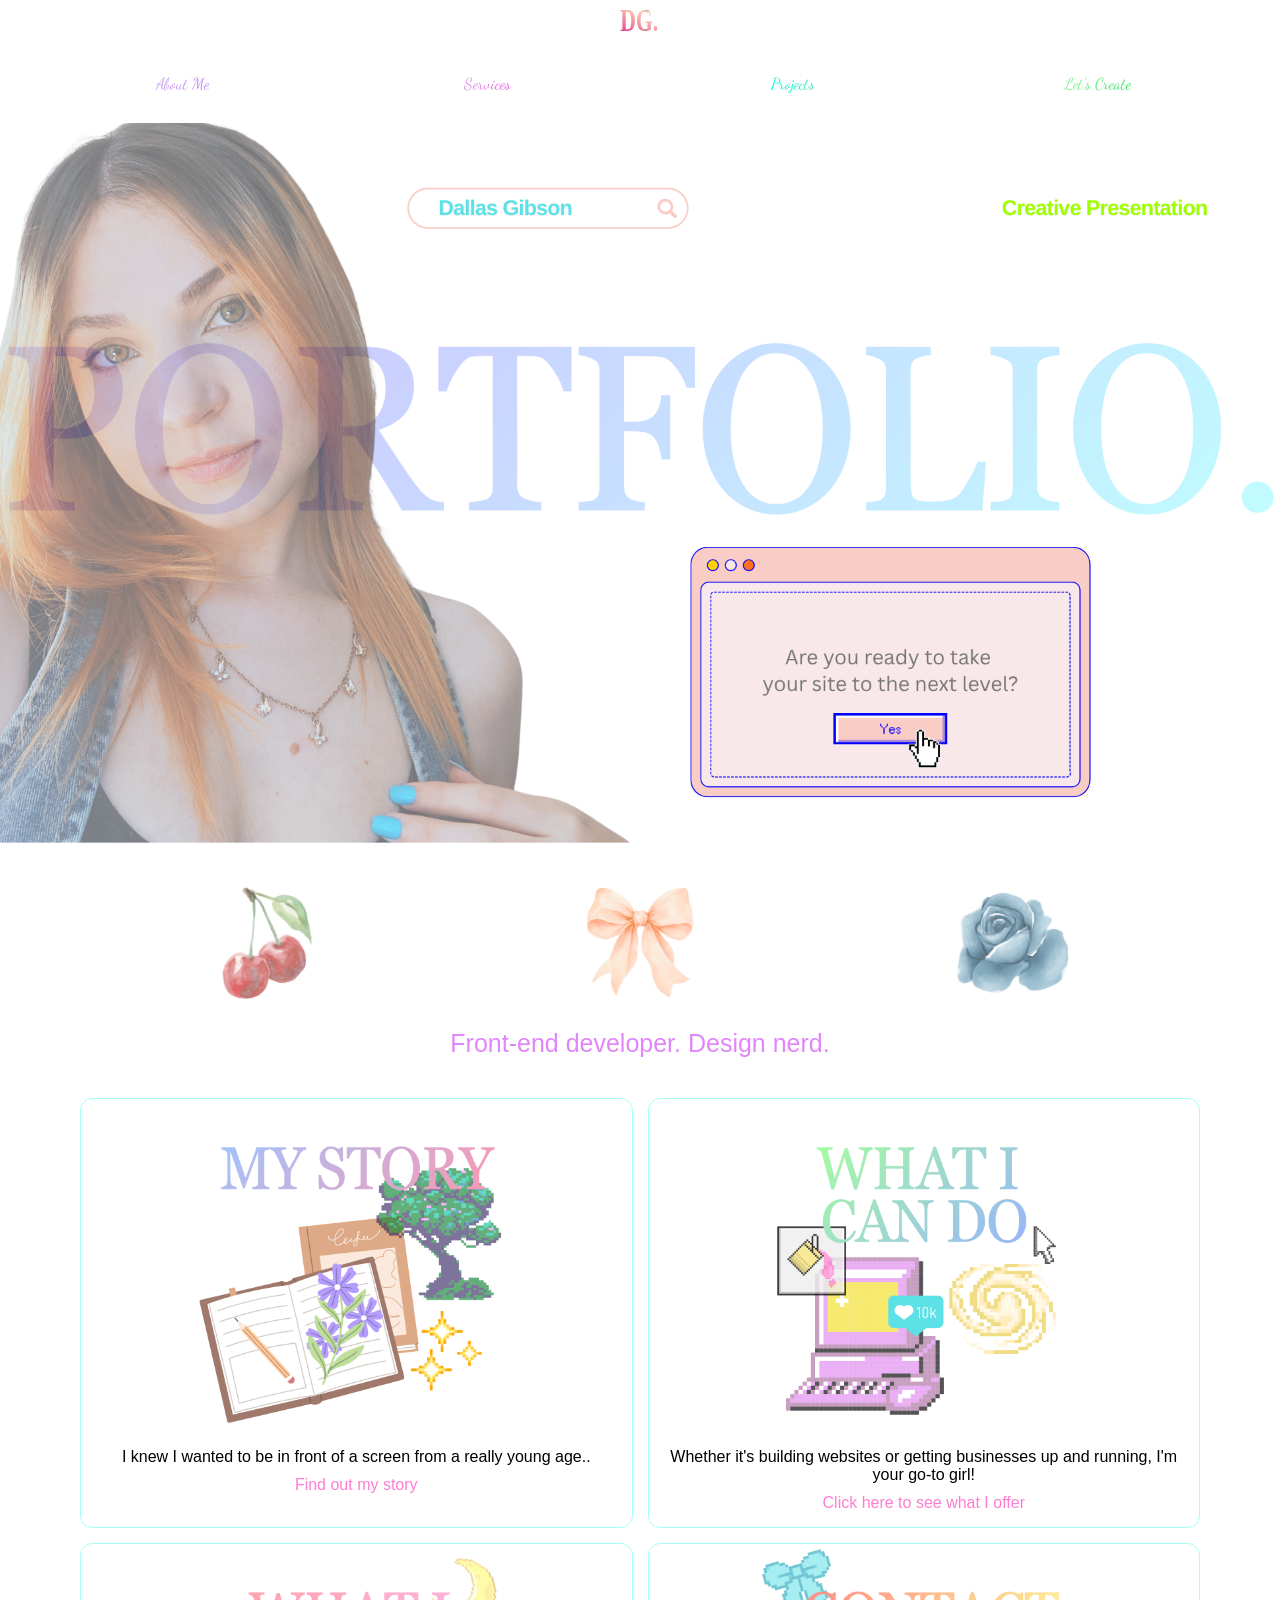
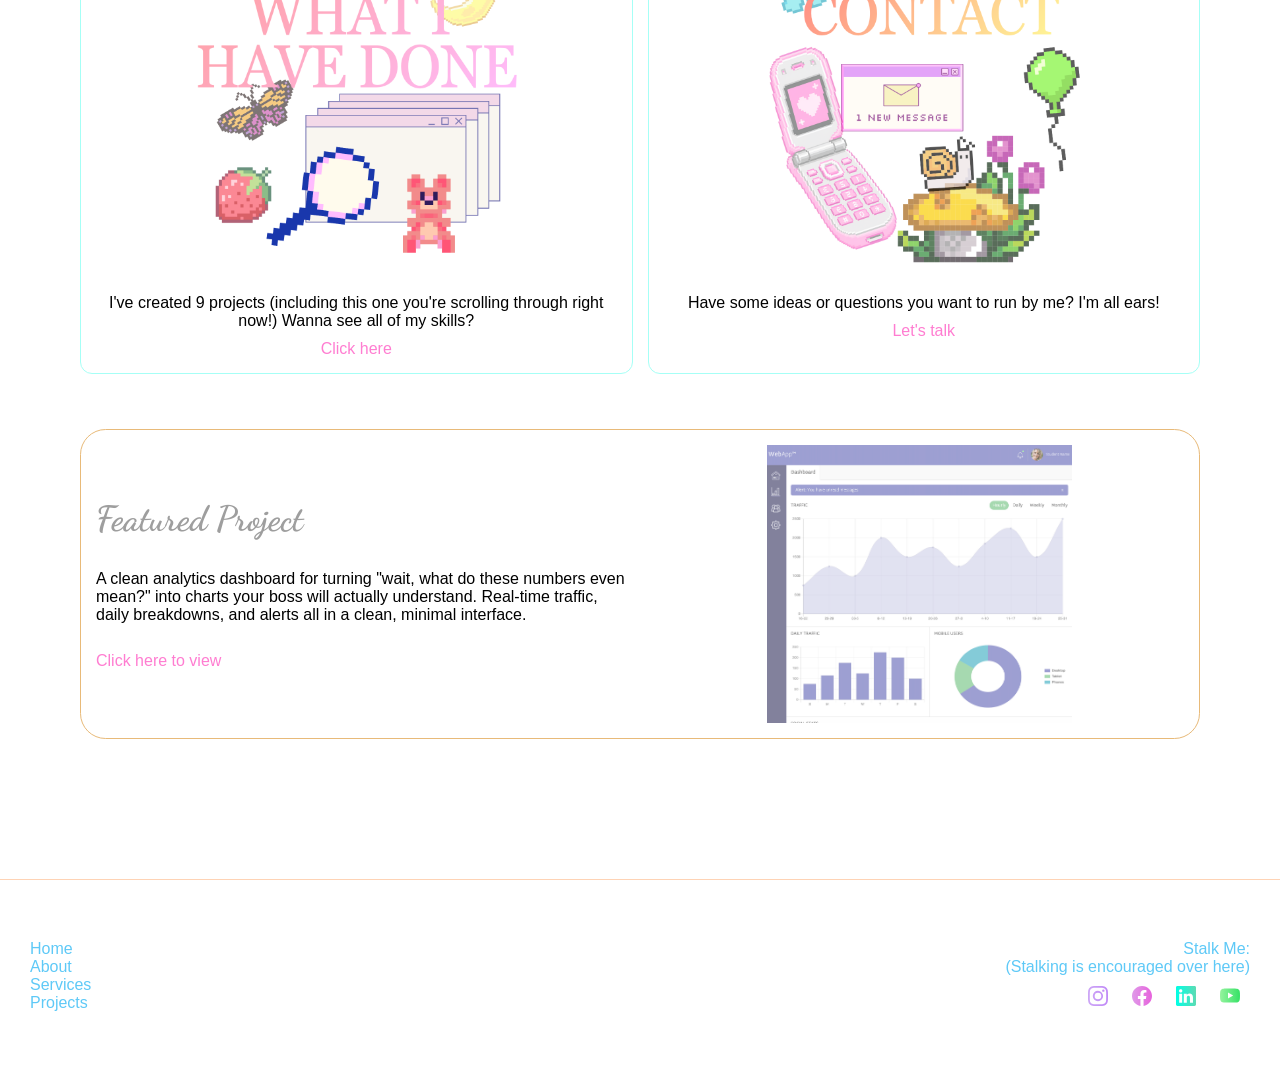
<file: index.html>
<!-- Website URL: https://dallyq.github.io/ -->


<!DOCTYPE html>
<html lang="en">
<head>
    <meta charset="UTF-8">
    <meta name="viewport" content="width=device-width, initial-scale=1.0">
    <link rel="stylesheet" href="css/styles.css">
    <style>
        @import url('https://fonts.googleapis.com/css2?family=Dancing+Script:wght@400..700&display=swap');
    </style>
    <title>Dally's Portfolio</title>
</head>

<body>
    <header>
        <div class="grid-container">
            <a href="/"><img src="images/DGlogo.svg" class="svg" height="40" alt="DG Logo"></a>
        </div>
        <nav>
            <ul>
                <li><a href="about.html" aria-label="Read more about me and my story" class="about navli">About Me</a></li>
                <li><a href="services.html" aria-label="Read more about what services I can offer" class="services navli">Services</a></li>
                <li><a href="projects.html" aria-label="Read more about the projects that I've completed" class="projects navli">Projects</a></li>
                <li><a href="contact.html" aria-label="Read more about how to get in contact with me" class="create">Let's Create</a></li>
            </ul>
        </nav>

        <img class="main-img" src="images/hero.png" alt="Hero image is of Dallas and large, bold letters saying 'Portfolio' with a fun and vintage early 2000s aesthetic.">
    </header>

    <!-- Short bio -->

    <div class="bio">
        <img class="cherries" src="images/cherries.png" alt="Pastel hand drawn image of cherries with leaf">
        <img class="bow" src="images/bow.png" alt="Pastel hand drawn orange bow tied">
        <img class="rose" src="images/rose.png" alt="Pastel hand drawn blue rose">
        <p class="bio-text">Front-end developer. Design nerd. Chronic tab-hoarder.</p>
    </div>

    <!-- Grid to take user to different pages on the site -->

    <div class="homepage"> 

        <div class="my-story">
            <img src="images/story.png" alt="'My story' in bold letters with an open journal, pixelated tree and sparkles.">
            <p>I knew I wanted to be in front of a screen from a really young age..
            <br>
            <a href="about.html">Find out my story</a></p>
        </div>

        <div class="what-i-do">
            <img src="images/offers.png" alt="'What I can do' in bold letters with a vintage pink desktop computer with galaxy swirl.">
            <p>Whether it's building websites or getting businesses up and running, I'm your go-to girl! 
            <br>
            <a href="services.html">Click here to see what I offer</a></p>
        </div>

        <div class="what-i-did">
            <img src="images/assignments.png" alt="'What I have done' in bold letters with a butterfly, strawberry, teddybear, moon and magnifying glass creating a pastel aesthetic.">
            <p>I've created 9 projects (including this one you're scrolling through right now!) Wanna see all of my skills?
            <br>
            <a href="projects.html">Click here</a></p>
        </div>

        <div class="contact-me">
            <img src="images/chat.png" alt="'Contact' in bold letters with a Y2K cellphone, snail on a mushroom, blue bow and green balloon.">
            <p>Have some ideas or questions you want to run by me? I'm all ears!
            <br>
            <a href="contact.html">Let's talk</a></p>
        </div>

        <!-- Featured section -->

        <div class="featured">
            <h1>Featured Project</h1>
            <img src="images/seventh.png" alt="Screenshot of seventh project which represents a dashboard.">
            <p>A clean analytics dashboard for turning "wait, what do these numbers 
                even mean?" into charts your boss will actually understand. Real-time 
                traffic, daily breakdowns, and alerts all in a clean, minimal interface.
            <br>
            <br>
            <a href="https://dallyq.github.io/web_app_dashboard_p7/">Click here to view</a></p>
        </div>

    </div>

<script src="js/script.js"></script>

<footer>
    <div class="bottom-left">
        <p><a href="/" aria-label="Read more on the homepage">Home</a></p>
        <p><a href="/about.html" aria-label="Read more about my story">About</a></p>
        <p><a href="/services.html" aria-label="Read more about the services I offer">Services</a></p>
        <p><a href="/projects.html" aria-label="Read more about the projects I've created">Projects</a></p>
    </div>

    <div class="bottom-right">
        <p>Stalk Me:</p>
        <p>(Stalking is encouraged over here)</p>
        <a href="https://www.instagram.com/dallygibson" aria-label="View my Instagram profile" target="_blank">
            <svg xmlns="http://www.w3.org/2000/svg" width="20" height="20" class="bi bi-instagram" viewBox="0 0 16 16">
                <defs>
                    <linearGradient id="instaGradient" x1="0%" y1="0%" x2="100%" y2="0%">
                        <stop offset="0%" stop-color="#cda7f6" />
                        <stop offset="100%" stop-color="#c088f7" />
                    </linearGradient>
                </defs>
                <path fill="url(#instaGradient)" d="M8 0C5.829 0 5.556.01 4.703.048 3.85.088 3.269.222 2.76.42a3.9 3.9 0 0 0-1.417.923A3.9 3.9 0 0 0 .42 2.76C.222 3.268.087 3.85.048 4.7.01 5.555 0 5.827 0 8.001c0 2.172.01 2.444.048 3.297.04.852.174 1.433.372 1.942.205.526.478.972.923 1.417.444.445.89.719 1.416.923.51.198 1.09.333 1.942.372C5.555 15.99 5.827 16 8 16s2.444-.01 3.298-.048c.851-.04 1.434-.174 1.943-.372a3.9 3.9 0 0 0 1.416-.923c.445-.445.718-.891.923-1.417.197-.509.332-1.09.372-1.942C15.99 10.445 16 10.173 16 8s-.01-2.445-.048-3.299c-.04-.851-.175-1.433-.372-1.941a3.9 3.9 0 0 0-.923-1.417A3.9 3.9 0 0 0 13.24.42c-.51-.198-1.092-.333-1.943-.372C10.443.01 10.172 0 7.998 0zm-.717 1.442h.718c2.136 0 2.389.007 3.232.046.78.035 1.204.166 1.486.275.373.145.64.319.92.599s.453.546.598.92c.11.281.24.705.275 1.485.039.843.047 1.096.047 3.231s-.008 2.389-.047 3.232c-.035.78-.166 1.203-.275 1.485a2.5 2.5 0 0 1-.599.919c-.28.28-.546.453-.92.598-.28.11-.704.24-1.485.276-.843.038-1.096.047-3.232.047s-2.39-.009-3.233-.047c-.78-.036-1.203-.166-1.485-.276a2.5 2.5 0 0 1-.92-.598 2.5 2.5 0 0 1-.6-.92c-.109-.281-.24-.705-.275-1.485-.038-.843-.046-1.096-.046-3.233s.008-2.388.046-3.231c.036-.78.166-1.204.276-1.486.145-.373.319-.64.599-.92s.546-.453.92-.598c.282-.11.705-.24 1.485-.276.738-.034 1.024-.044 2.515-.045zm4.988 1.328a.96.96 0 1 0 0 1.92.96.96 0 0 0 0-1.92m-4.27 1.122a4.109 4.109 0 1 0 0 8.217 4.109 4.109 0 0 0 0-8.217m0 1.441a2.667 2.667 0 1 1 0 5.334 2.667 2.667 0 0 1 0-5.334"/>
            </svg>
        </a>
        <a href="https://www.facebook.com/dallygibson8/" aria-label="View my Facebook profile" target="_blank">
            <svg xmlns="http://www.w3.org/2000/svg" width="20" height="20" class="bi bi-facebook" viewBox="0 0 16 16">
                <defs>
                    <linearGradient id="fbGradient" x1="0%" y1="0%" x2="100%" y2="0%">
                        <stop offset="0%" stop-color="#df9be9" />
                        <stop offset="100%" stop-color="#e762dc" />
                    </linearGradient>
                </defs>
                <path fill="url(#fbGradient)" d="M16 8.049c0-4.446-3.582-8.05-8-8.05C3.58 0-.002 3.603-.002 8.05c0 4.017 2.926 7.347 6.75 7.951v-5.625h-2.03V8.05H6.75V6.275c0-2.017 1.195-3.131 3.022-3.131.876 0 1.791.157 1.791.157v1.98h-1.009c-.993 0-1.303.621-1.303 1.258v1.51h2.218l-.354 2.326H9.25V16c3.824-.604 6.75-3.934 6.75-7.951"/>
            </svg>
        </a>
        <a href="https://www.linkedin.com/in/dallas-gibson-01b901161/" aria-label="View my LinkedIn profile" target="_blank">
            <svg xmlns="http://www.w3.org/2000/svg" width="20" height="20" class="bi bi-linkedin" viewBox="0 0 16 16">
                <defs>
                    <linearGradient id="liGradient" x1="0%" y1="0%" x2="100%" y2="0%">
                        <stop offset="0%" stop-color="#00ffe5" />
                        <stop offset="100%" stop-color="#5ddbb3" />
                    </linearGradient>
                </defs>
                <path fill="url(#liGradient)" d="M0 1.146C0 .513.526 0 1.175 0h13.65C15.474 0 16 .513 16 1.146v13.708c0 .633-.526 1.146-1.175 1.146H1.175C.526 16 0 15.487 0 14.854zm4.943 12.248V6.169H2.542v7.225zm-1.2-8.212c.837 0 1.358-.554 1.358-1.248-.015-.709-.52-1.248-1.342-1.248S2.4 3.226 2.4 3.934c0 .694.521 1.248 1.327 1.248zm4.908 8.212V9.359c0-.216.016-.432.08-.586.173-.431.568-.878 1.232-.878.869 0 1.216.662 1.216 1.634v3.865h2.401V9.25c0-2.22-1.184-3.252-2.764-3.252-1.274 0-1.845.7-2.165 1.193v.025h-.016l.016-.025V6.169h-2.4c.03.678 0 7.225 0 7.225z"/>
            </svg>
        </a>
        <a href="http://youtube.com/@dallyirl" aria-label="View my YouTube page" target="_blank">
            <svg xmlns="http://www.w3.org/2000/svg" width="20" height="20" class="bi bi-youtube" viewBox="0 0 16 16">
                <defs>
                    <linearGradient id="ytGradient" x1="0%" y1="0%" x2="100%" y2="0%">
                        <stop offset="0%" stop-color="#95f39e" />
                        <stop offset="100%" stop-color="#35e266" />
                    </linearGradient>
                </defs>
                <path fill="url(#ytGradient)" d="M8.051 1.999h.089c.822.003 4.987.033 6.11.335a2.01 2.01 0 0 1 1.415 1.42c.101.38.172.883.22 1.402l.01.104.022.26.008.104c.065.914.073 1.77.074 1.957v.075c-.001.194-.01 1.108-.082 2.06l-.008.105-.009.104c-.05.572-.124 1.14-.235 1.558a2.01 2.01 0 0 1-1.415 1.42c-1.16.312-5.569.334-6.18.335h-.142c-.309 0-1.587-.006-2.927-.052l-.17-.006-.087-.004-.171-.007-.171-.007c-1.11-.049-2.167-.128-2.654-.26a2.01 2.01 0 0 1-1.415-1.419c-.111-.417-.185-.986-.235-1.558L.09 9.82l-.008-.104A31 31 0 0 1 0 7.68v-.123c.002-.215.01-.958.064-1.778l.007-.103.003-.052.008-.104.022-.26.01-.104c.048-.519.119-1.023.22-1.402a2.01 2.01 0 0 1 1.415-1.42c.487-.13 1.544-.21 2.654-.26l.17-.007.172-.006.086-.003.171-.007A100 100 0 0 1 7.858 2zM6.4 5.209v4.818l4.157-2.408z"/>
            </svg>
        </a>
    </div>
</footer>

</body>

</html>
</file>
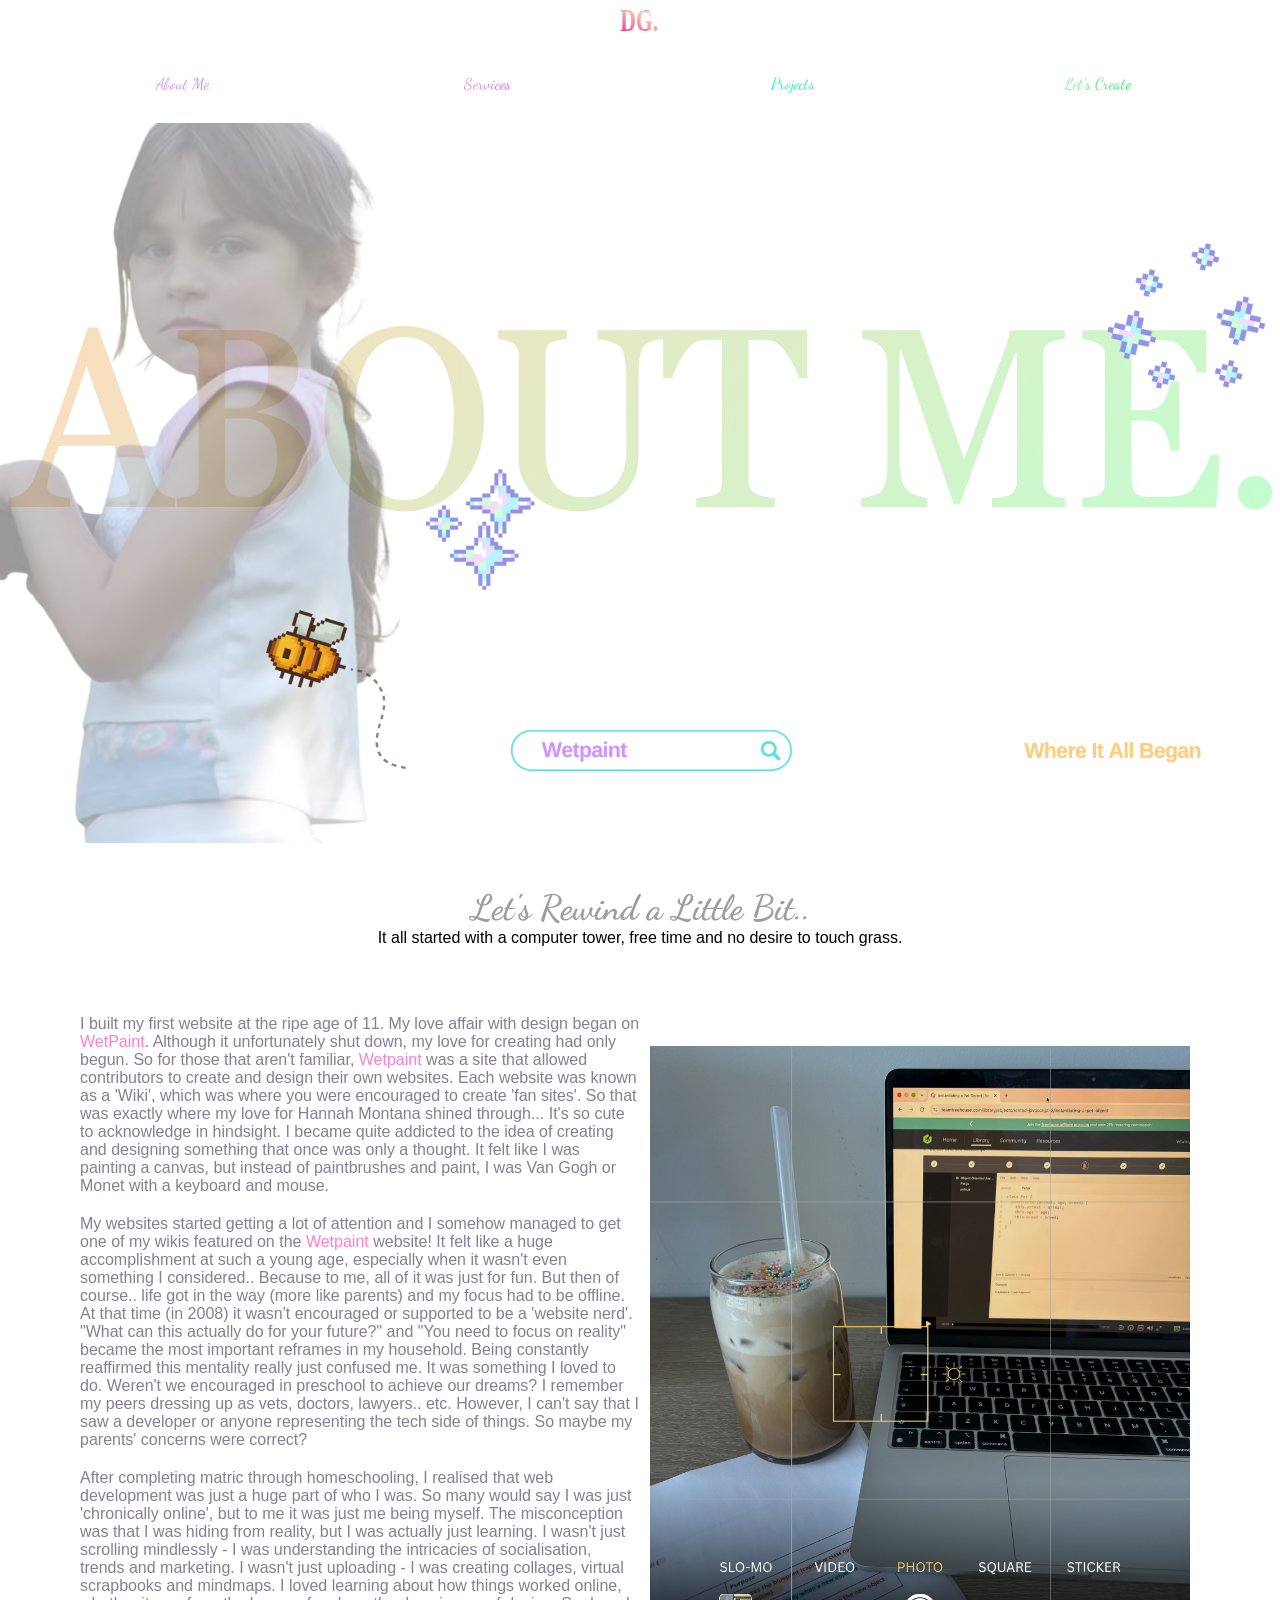
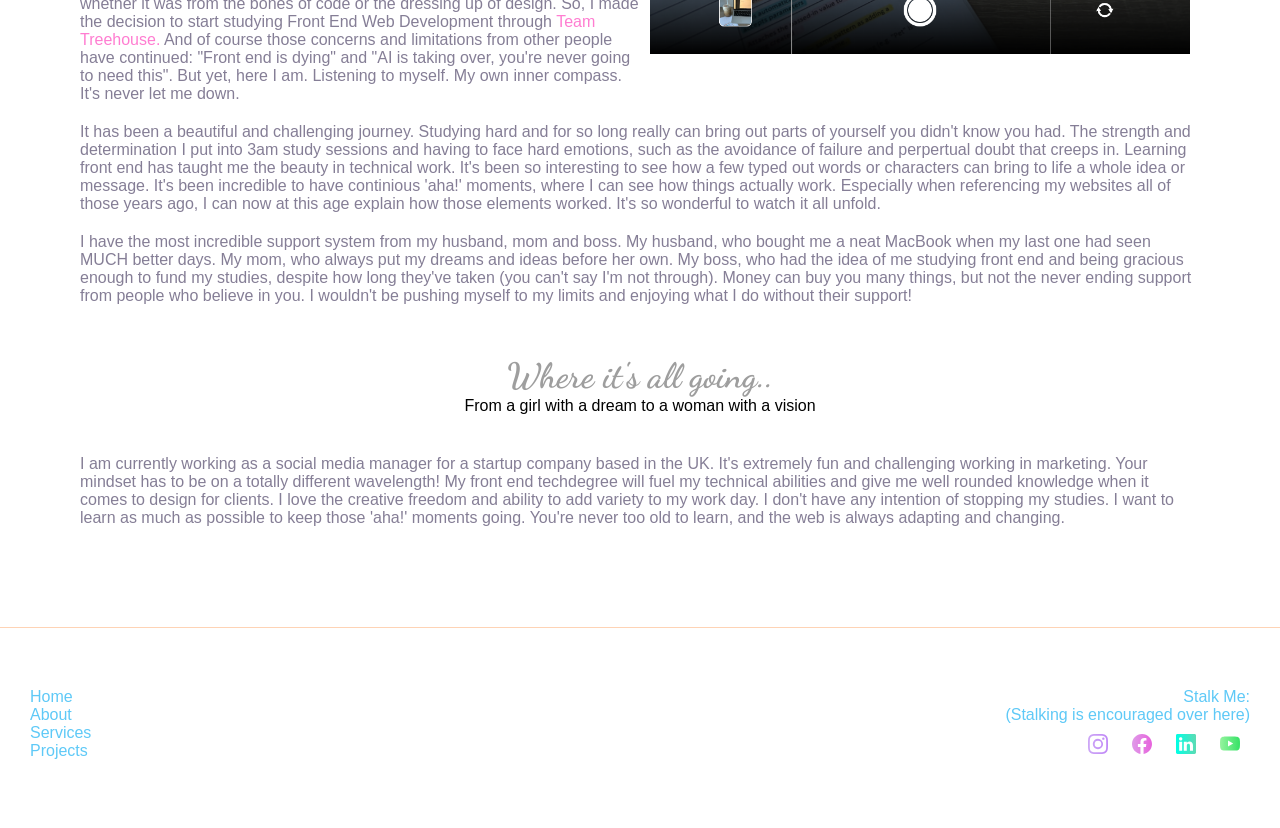
<file: about.html>
<!DOCTYPE html>
<html lang="en">
<head>
    <meta charset="UTF-8">
    <meta name="viewport" content="width=device-width, initial-scale=1.0">
    <link rel="stylesheet" href="css/styles.css">
    <style>
        @import url('https://fonts.googleapis.com/css2?family=Dancing+Script:wght@400..700&display=swap');
    </style>
    <title>About Me</title>
</head>

<body>
    <header>
        <div class="grid-container">
            <a href="/"><img src="images/DGlogo.svg" class="svg" height="40" alt="DG Logo"></a>
        </div>
        <nav>
            <ul>
                <li><a href="about.html" aria-label="Read more about me and my story" class="about" >About Me</a></li>
                <li><a href="services.html" aria-label="Read more about what services I can offer" class="services">Services</a></li>
                <li><a href="projects.html" aria-label="Read more about the projects that I've completed" class="projects">Projects</a></li>
                <li><a href="contact.html" aria-label="Read more about how to get in contact with me" class="create">Let's Create</a></li>
            </ul>
        </nav>
        <img class="main-img" src="images/about.png" alt="An about image with a young girl and pixelated doodles">
    </header>

    <!-- Description about my story and how I got here -->

    <div class="mail">
        <h1>Let's Rewind a Little Bit..</h1>
        <p>It all started with a computer tower, free time and no desire to touch grass.</p>
    </div>

    <div class="primary">

        <div class="hoverImageWrapper">
            <img class="f" src="images/coffee.png" alt="An iced coffee with sprinkles next to a MacBook">
        </div>
        
        <p class="a"><br> 
            I built my first website at the ripe age of 11. My love affair with design began on <a href="https://en.wikipedia.org/wiki/Wetpaint" target="_blank">WetPaint</a>. 
            Although it unfortunately shut down, my love for creating had only begun. 
            So for those that aren't familiar, <a href="https://en.wikipedia.org/wiki/Wetpaint" aria-label="Read more about Wetpaint" target="_blank">Wetpaint</a> was a site that allowed contributors to create and 
            design their own websites. Each website was known as a 'Wiki', which 
            was where you were encouraged to create 'fan sites'. So that was exactly where my love for Hannah Montana shined through... It's so cute to acknowledge in hindsight. 
            I became quite addicted to the idea of creating and designing something that once was only a thought. It felt like I was painting a canvas, but instead of paintbrushes 
            and paint, I was Van Gogh or Monet with a keyboard and mouse.
        </p>
        <p class="b"> 
            My websites started getting a lot of attention and I somehow managed to get one of my wikis featured on the <a href="https://en.wikipedia.org/wiki/Wetpaint" aria-label="Read more about Wetpaint" target="_blank">Wetpaint</a>  website! 
            It felt like a huge accomplishment
            at such a young age, especially when it wasn't even something I considered.. Because to me, all of it was just for fun. But then of course.. life got in the way (more 
            like parents) and my focus had to be offline. At that time (in 2008) it wasn't encouraged or supported to be a 'website nerd'. "What can this actually do for your future?" 
            and "You need to focus on reality" became the most important reframes in my household. Being constantly reaffirmed this mentality really just confused me. It
            was something I loved to do. Weren't we encouraged in preschool to achieve our dreams? I remember my peers dressing up as vets, doctors, lawyers.. etc. However, I can't say that
            I saw a developer or anyone representing the tech side of things. So maybe my parents' concerns were correct? 
        </p>
        <p class="c">
            After completing matric through homeschooling, I realised that web development was just a huge part of who I was. So many would say I was just 'chronically online', but to 
            me it was just me being myself. The misconception was that I was hiding from reality, but I was actually just learning. I wasn't just scrolling mindlessly - I was understanding 
            the intricacies of socialisation, trends and marketing. I wasn't just uploading - I was creating collages, virtual scrapbooks and mindmaps. I loved learning about how things
            worked online, whether it was from the bones of code or the dressing up of design. So, I made the decision to start studying Front End Web Development through 
            <a href="https://teamtreehouse.com/" aria-label="Read more about Team Treehouse" target="_blank">Team Treehouse.</a> And of course those concerns and limitations from other people have continued: "Front end is
            dying" and "AI is taking over, you're never going to need this". But yet, here I am. Listening to myself. My own inner compass. It's never let me down.
        </p>
        <p class="d">
            It has been a beautiful and challenging journey. Studying hard and for so long really can bring out parts of yourself you didn't know you had. The strength and determination 
            I put into 3am study sessions and having to face hard emotions, such as the avoidance of failure and perpertual doubt that creeps in. Learning front end has taught me the beauty
            in technical work. It's been so interesting to see how a few typed out words or characters can bring to life a whole idea or message. It's been incredible to have continious 'aha!'
            moments, where I can see how things actually work. Especially when referencing my websites all of those years ago, I can now at this age explain how those elements worked. It's 
            so wonderful to watch it all unfold.
        </p>
        <p class="e">
            I have the most incredible support system from my husband, mom and boss. My husband, who bought me a neat MacBook when my last one had seen MUCH better days. My mom, who always put 
            my dreams and ideas before her own. My boss, who had the idea of me studying front end and being gracious enough to fund my studies, despite how long they've taken (you can't say I'm not through). 
            Money can buy you many things, but not the never ending support from people who believe in you. I wouldn't be pushing myself to my limits and enjoying what I do without their support!
        </p>
    </div>

    <!-- Description of where I'm planning on going -->

    <div class="mail">
        <h1>Where it's all going..</h1>
        <p>From a girl with a dream to a woman with a vision</p>
    </div>

    <div class="secondary">
        <p>
            I am currently working as a social media manager for a startup company based in the UK. It's extremely fun and challenging working in marketing. Your mindset has to be on a totally different wavelength!
            My front end techdegree will fuel my technical abilities and give me well rounded knowledge when it comes to design for clients. I love the creative freedom and ability to add variety to my work day. I don't
            have any intention of stopping my studies. I want to learn as much as possible to keep those 'aha!' moments going. You're never too old to learn, and the web is always adapting and changing.
        </p>
    </div>
    
<script src="js/script.js"></script>

<footer>
    <div class="bottom-left">
        <p><a href="/" aria-label="Read more on the homepage">Home</a></p>
        <p><a href="/about.html" aria-label="Read more about my story">About</a></p>
        <p><a href="/services.html" aria-label="Read more about the services I offer">Services</a></p>
        <p><a href="/projects.html" aria-label="Read more about the projects I've created">Projects</a></p>
    </div>

    <div class="bottom-right">
        <p>Stalk Me:</p>
        <p>(Stalking is encouraged over here)</p>
        <a href="https://www.instagram.com/dallygibson" aria-label="View my Instagram profile" target="_blank">
            <svg xmlns="http://www.w3.org/2000/svg" width="20" height="20" class="bi bi-instagram" viewBox="0 0 16 16">
                <defs>
                    <linearGradient id="instaGradient" x1="0%" y1="0%" x2="100%" y2="0%">
                        <stop offset="0%" stop-color="#cda7f6" />
                        <stop offset="100%" stop-color="#c088f7" />
                    </linearGradient>
                </defs>
                <path fill="url(#instaGradient)" d="M8 0C5.829 0 5.556.01 4.703.048 3.85.088 3.269.222 2.76.42a3.9 3.9 0 0 0-1.417.923A3.9 3.9 0 0 0 .42 2.76C.222 3.268.087 3.85.048 4.7.01 5.555 0 5.827 0 8.001c0 2.172.01 2.444.048 3.297.04.852.174 1.433.372 1.942.205.526.478.972.923 1.417.444.445.89.719 1.416.923.51.198 1.09.333 1.942.372C5.555 15.99 5.827 16 8 16s2.444-.01 3.298-.048c.851-.04 1.434-.174 1.943-.372a3.9 3.9 0 0 0 1.416-.923c.445-.445.718-.891.923-1.417.197-.509.332-1.09.372-1.942C15.99 10.445 16 10.173 16 8s-.01-2.445-.048-3.299c-.04-.851-.175-1.433-.372-1.941a3.9 3.9 0 0 0-.923-1.417A3.9 3.9 0 0 0 13.24.42c-.51-.198-1.092-.333-1.943-.372C10.443.01 10.172 0 7.998 0zm-.717 1.442h.718c2.136 0 2.389.007 3.232.046.78.035 1.204.166 1.486.275.373.145.64.319.92.599s.453.546.598.92c.11.281.24.705.275 1.485.039.843.047 1.096.047 3.231s-.008 2.389-.047 3.232c-.035.78-.166 1.203-.275 1.485a2.5 2.5 0 0 1-.599.919c-.28.28-.546.453-.92.598-.28.11-.704.24-1.485.276-.843.038-1.096.047-3.232.047s-2.39-.009-3.233-.047c-.78-.036-1.203-.166-1.485-.276a2.5 2.5 0 0 1-.92-.598 2.5 2.5 0 0 1-.6-.92c-.109-.281-.24-.705-.275-1.485-.038-.843-.046-1.096-.046-3.233s.008-2.388.046-3.231c.036-.78.166-1.204.276-1.486.145-.373.319-.64.599-.92s.546-.453.92-.598c.282-.11.705-.24 1.485-.276.738-.034 1.024-.044 2.515-.045zm4.988 1.328a.96.96 0 1 0 0 1.92.96.96 0 0 0 0-1.92m-4.27 1.122a4.109 4.109 0 1 0 0 8.217 4.109 4.109 0 0 0 0-8.217m0 1.441a2.667 2.667 0 1 1 0 5.334 2.667 2.667 0 0 1 0-5.334"/>
            </svg>
        </a>
        <a href="https://www.facebook.com/dallygibson8/" aria-label="View my Facebook profile" target="_blank">
            <svg xmlns="http://www.w3.org/2000/svg" width="20" height="20" class="bi bi-facebook" viewBox="0 0 16 16">
                <defs>
                    <linearGradient id="fbGradient" x1="0%" y1="0%" x2="100%" y2="0%">
                        <stop offset="0%" stop-color="#df9be9" />
                        <stop offset="100%" stop-color="#e762dc" />
                    </linearGradient>
                </defs>
                <path fill="url(#fbGradient)" d="M16 8.049c0-4.446-3.582-8.05-8-8.05C3.58 0-.002 3.603-.002 8.05c0 4.017 2.926 7.347 6.75 7.951v-5.625h-2.03V8.05H6.75V6.275c0-2.017 1.195-3.131 3.022-3.131.876 0 1.791.157 1.791.157v1.98h-1.009c-.993 0-1.303.621-1.303 1.258v1.51h2.218l-.354 2.326H9.25V16c3.824-.604 6.75-3.934 6.75-7.951"/>
            </svg>
        </a>
        <a href="https://www.linkedin.com/in/dallas-gibson-01b901161/" aria-label="View my LinkedIn profile" target="_blank">
            <svg xmlns="http://www.w3.org/2000/svg" width="20" height="20" class="bi bi-linkedin" viewBox="0 0 16 16">
                <defs>
                    <linearGradient id="liGradient" x1="0%" y1="0%" x2="100%" y2="0%">
                        <stop offset="0%" stop-color="#00ffe5" />
                        <stop offset="100%" stop-color="#5ddbb3" />
                    </linearGradient>
                </defs>
                <path fill="url(#liGradient)" d="M0 1.146C0 .513.526 0 1.175 0h13.65C15.474 0 16 .513 16 1.146v13.708c0 .633-.526 1.146-1.175 1.146H1.175C.526 16 0 15.487 0 14.854zm4.943 12.248V6.169H2.542v7.225zm-1.2-8.212c.837 0 1.358-.554 1.358-1.248-.015-.709-.52-1.248-1.342-1.248S2.4 3.226 2.4 3.934c0 .694.521 1.248 1.327 1.248zm4.908 8.212V9.359c0-.216.016-.432.08-.586.173-.431.568-.878 1.232-.878.869 0 1.216.662 1.216 1.634v3.865h2.401V9.25c0-2.22-1.184-3.252-2.764-3.252-1.274 0-1.845.7-2.165 1.193v.025h-.016l.016-.025V6.169h-2.4c.03.678 0 7.225 0 7.225z"/>
            </svg>
        </a>
        <a href="http://youtube.com/@dallyirl" aria-label="View my YouTube page" target="_blank">
            <svg xmlns="http://www.w3.org/2000/svg" width="20" height="20" class="bi bi-youtube" viewBox="0 0 16 16">
                <defs>
                    <linearGradient id="ytGradient" x1="0%" y1="0%" x2="100%" y2="0%">
                        <stop offset="0%" stop-color="#95f39e" />
                        <stop offset="100%" stop-color="#35e266" />
                    </linearGradient>
                </defs>
                <path fill="url(#ytGradient)" d="M8.051 1.999h.089c.822.003 4.987.033 6.11.335a2.01 2.01 0 0 1 1.415 1.42c.101.38.172.883.22 1.402l.01.104.022.26.008.104c.065.914.073 1.77.074 1.957v.075c-.001.194-.01 1.108-.082 2.06l-.008.105-.009.104c-.05.572-.124 1.14-.235 1.558a2.01 2.01 0 0 1-1.415 1.42c-1.16.312-5.569.334-6.18.335h-.142c-.309 0-1.587-.006-2.927-.052l-.17-.006-.087-.004-.171-.007-.171-.007c-1.11-.049-2.167-.128-2.654-.26a2.01 2.01 0 0 1-1.415-1.419c-.111-.417-.185-.986-.235-1.558L.09 9.82l-.008-.104A31 31 0 0 1 0 7.68v-.123c.002-.215.01-.958.064-1.778l.007-.103.003-.052.008-.104.022-.26.01-.104c.048-.519.119-1.023.22-1.402a2.01 2.01 0 0 1 1.415-1.42c.487-.13 1.544-.21 2.654-.26l.17-.007.172-.006.086-.003.171-.007A100 100 0 0 1 7.858 2zM6.4 5.209v4.818l4.157-2.408z"/>
            </svg>
        </a>
    </div>
</footer>

</body>

</html>
</file>
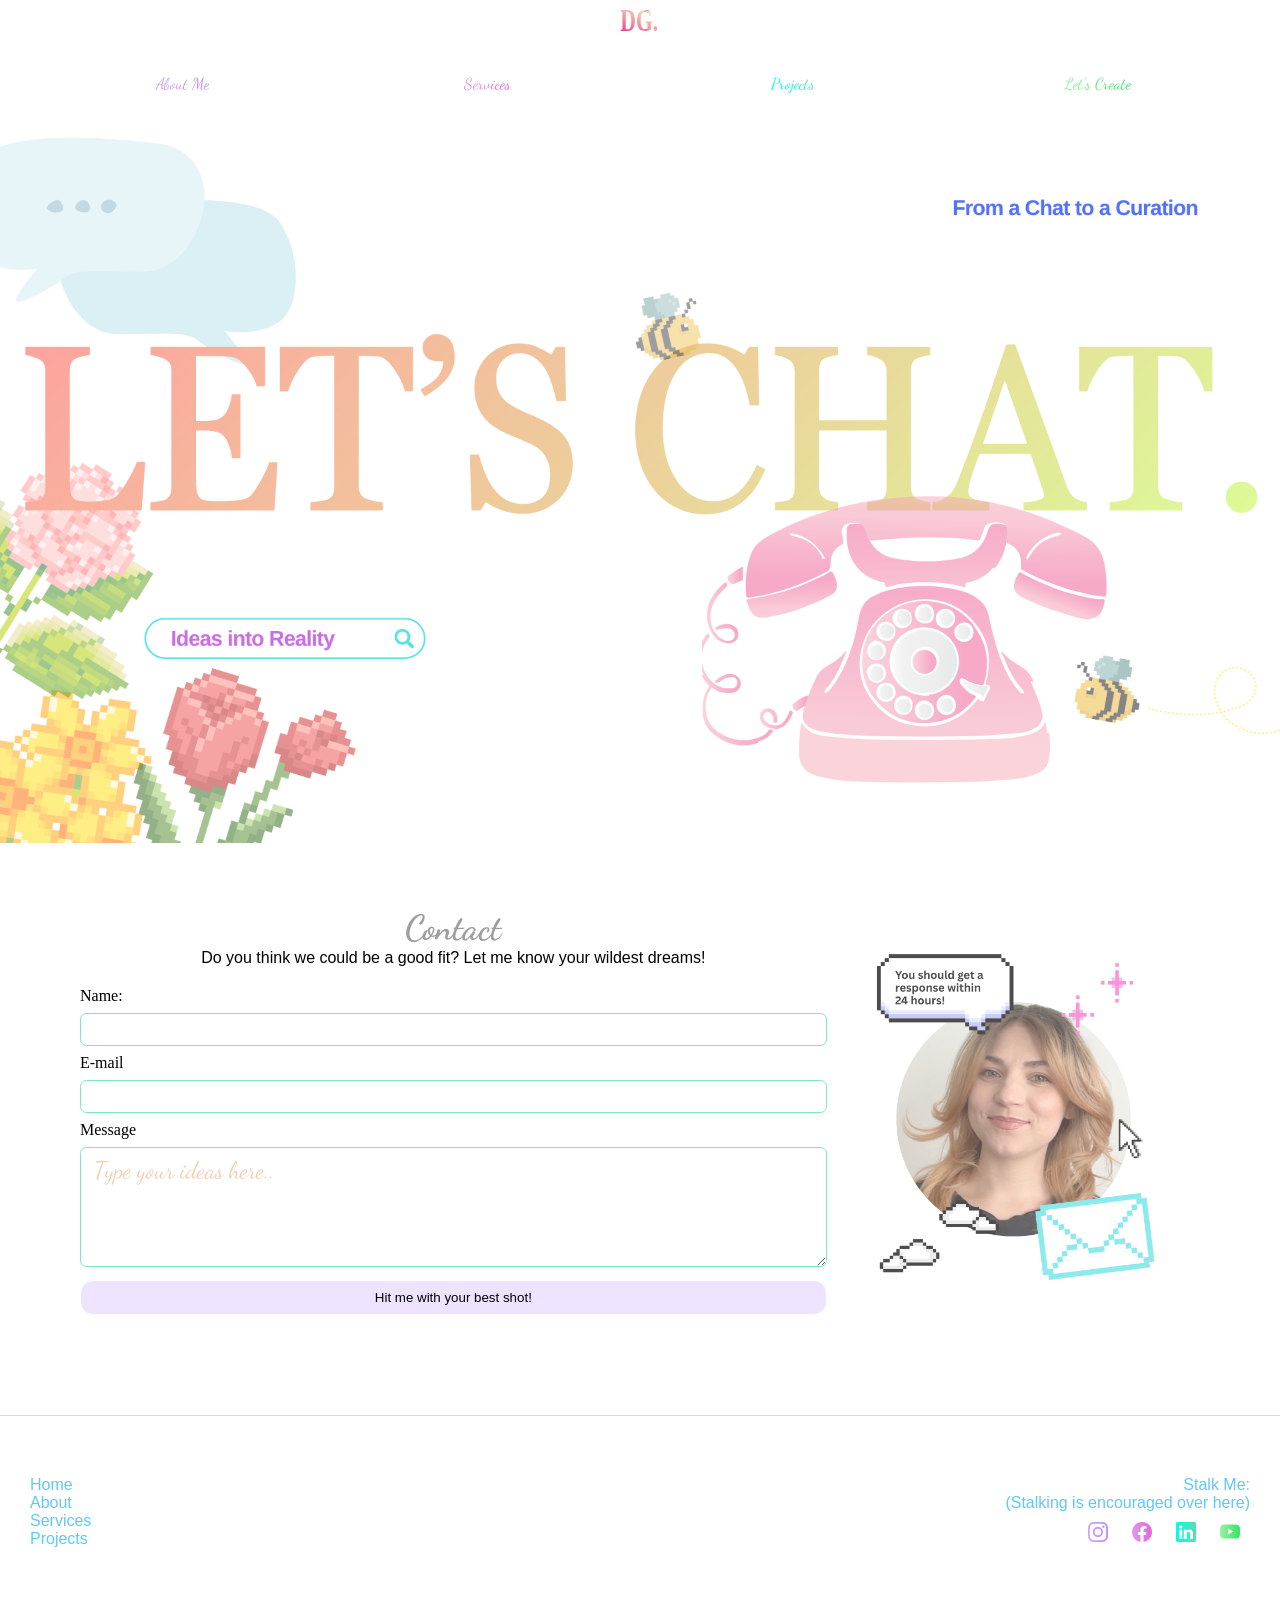
<file: contact.html>
<!DOCTYPE html>
<html lang="en">
<head>
    <meta charset="UTF-8">
    <meta name="viewport" content="width=device-width, initial-scale=1.0">
    <link rel="stylesheet" href="css/styles.css">
    <style>
        @import url('https://fonts.googleapis.com/css2?family=Dancing+Script:wght@400..700&display=swap');
    </style>
    <title>Dally's Portfolio</title>
</head>

<body>
    <header>
        <div class="grid-container">
            <a href="/"><img src="images/DGlogo.svg" class="svg" height="40" alt="DG Logo"></a>
        </div>
        <nav>
            <ul>
                <li><a href="about.html" aria-label="Read more about me and my story" class="about navli">About Me</a></li>
                <li><a href="services.html" aria-label="Read more about what services I can offer" class="services navli">Services</a></li>
                <li><a href="projects.html" aria-label="Read more about the projects that I've completed" class="projects navli">Projects</a></li>
                <li><a href="contact.html" aria-label="Read more about how to get in contact with me" class="create">Let's Create</a></li>
            </ul>
        </nav>

        <img class="main-img" src="images/contact.png" alt="Big, bold letters saying 'Let's Chat' with a pink rotary phone and pixelated designs">
    </header>

    <div class="grid-container4">
        <form id="myForm">

            <!-- Header for form -->
            <h1>Contact</h1>
            <p>Do you think we could be a good fit? Let me know your wildest dreams!</p>

            <!-- Name of user -->
            <label for="name">Name:</label>
            <input type="text" id="name" name="user_name">

            <!-- Email of user -->
            <label for="mail">E-mail</label>
            <input type="email" id="mail" name="user_email">

            <!-- Input message -->
            <label for="message">Message</label>
            <textarea id="message" name="user_message" placeholder="Type your ideas here.."></textarea>

            <button type="submit">Hit me with your best shot!</button>

        </form>

        <div class="response">
            <img src="images/response.png" alt="An image of Dallas with a text bubble saying 'You should get a response within 24 hours!'">
        </div>

    </div>

<script src="js/script.js"></script>

<footer>
    <div class="bottom-left">
        <p><a href="/" aria-label="Read more on the homepage">Home</a></p>
        <p><a href="/about.html" aria-label="Read more about my story">About</a></p>
        <p><a href="/services.html" aria-label="Read more about the services I offer">Services</a></p>
        <p><a href="/projects.html" aria-label="Read more about the projects I've created">Projects</a></p>
    </div>

    <div class="bottom-right">
        <p>Stalk Me:</p>
        <p>(Stalking is encouraged over here)</p>
        <a href="https://www.instagram.com/dallygibson" aria-label="View my Instagram profile" target="_blank">
            <svg xmlns="http://www.w3.org/2000/svg" width="20" height="20" class="bi bi-instagram" viewBox="0 0 16 16">
                <defs>
                    <linearGradient id="instaGradient" x1="0%" y1="0%" x2="100%" y2="0%">
                        <stop offset="0%" stop-color="#cda7f6" />
                        <stop offset="100%" stop-color="#c088f7" />
                    </linearGradient>
                </defs>
                <path fill="url(#instaGradient)" d="M8 0C5.829 0 5.556.01 4.703.048 3.85.088 3.269.222 2.76.42a3.9 3.9 0 0 0-1.417.923A3.9 3.9 0 0 0 .42 2.76C.222 3.268.087 3.85.048 4.7.01 5.555 0 5.827 0 8.001c0 2.172.01 2.444.048 3.297.04.852.174 1.433.372 1.942.205.526.478.972.923 1.417.444.445.89.719 1.416.923.51.198 1.09.333 1.942.372C5.555 15.99 5.827 16 8 16s2.444-.01 3.298-.048c.851-.04 1.434-.174 1.943-.372a3.9 3.9 0 0 0 1.416-.923c.445-.445.718-.891.923-1.417.197-.509.332-1.09.372-1.942C15.99 10.445 16 10.173 16 8s-.01-2.445-.048-3.299c-.04-.851-.175-1.433-.372-1.941a3.9 3.9 0 0 0-.923-1.417A3.9 3.9 0 0 0 13.24.42c-.51-.198-1.092-.333-1.943-.372C10.443.01 10.172 0 7.998 0zm-.717 1.442h.718c2.136 0 2.389.007 3.232.046.78.035 1.204.166 1.486.275.373.145.64.319.92.599s.453.546.598.92c.11.281.24.705.275 1.485.039.843.047 1.096.047 3.231s-.008 2.389-.047 3.232c-.035.78-.166 1.203-.275 1.485a2.5 2.5 0 0 1-.599.919c-.28.28-.546.453-.92.598-.28.11-.704.24-1.485.276-.843.038-1.096.047-3.232.047s-2.39-.009-3.233-.047c-.78-.036-1.203-.166-1.485-.276a2.5 2.5 0 0 1-.92-.598 2.5 2.5 0 0 1-.6-.92c-.109-.281-.24-.705-.275-1.485-.038-.843-.046-1.096-.046-3.233s.008-2.388.046-3.231c.036-.78.166-1.204.276-1.486.145-.373.319-.64.599-.92s.546-.453.92-.598c.282-.11.705-.24 1.485-.276.738-.034 1.024-.044 2.515-.045zm4.988 1.328a.96.96 0 1 0 0 1.92.96.96 0 0 0 0-1.92m-4.27 1.122a4.109 4.109 0 1 0 0 8.217 4.109 4.109 0 0 0 0-8.217m0 1.441a2.667 2.667 0 1 1 0 5.334 2.667 2.667 0 0 1 0-5.334"/>
            </svg>
        </a>
        <a href="https://www.facebook.com/dallygibson8/" aria-label="View my Facebook profile" target="_blank">
            <svg xmlns="http://www.w3.org/2000/svg" width="20" height="20" class="bi bi-facebook" viewBox="0 0 16 16">
                <defs>
                    <linearGradient id="fbGradient" x1="0%" y1="0%" x2="100%" y2="0%">
                        <stop offset="0%" stop-color="#df9be9" />
                        <stop offset="100%" stop-color="#e762dc" />
                    </linearGradient>
                </defs>
                <path fill="url(#fbGradient)" d="M16 8.049c0-4.446-3.582-8.05-8-8.05C3.58 0-.002 3.603-.002 8.05c0 4.017 2.926 7.347 6.75 7.951v-5.625h-2.03V8.05H6.75V6.275c0-2.017 1.195-3.131 3.022-3.131.876 0 1.791.157 1.791.157v1.98h-1.009c-.993 0-1.303.621-1.303 1.258v1.51h2.218l-.354 2.326H9.25V16c3.824-.604 6.75-3.934 6.75-7.951"/>
            </svg>
        </a>
        <a href="https://www.linkedin.com/in/dallas-gibson-01b901161/" aria-label="View my LinkedIn profile" target="_blank">
            <svg xmlns="http://www.w3.org/2000/svg" width="20" height="20" class="bi bi-linkedin" viewBox="0 0 16 16">
                <defs>
                    <linearGradient id="liGradient" x1="0%" y1="0%" x2="100%" y2="0%">
                        <stop offset="0%" stop-color="#00ffe5" />
                        <stop offset="100%" stop-color="#5ddbb3" />
                    </linearGradient>
                </defs>
                <path fill="url(#liGradient)" d="M0 1.146C0 .513.526 0 1.175 0h13.65C15.474 0 16 .513 16 1.146v13.708c0 .633-.526 1.146-1.175 1.146H1.175C.526 16 0 15.487 0 14.854zm4.943 12.248V6.169H2.542v7.225zm-1.2-8.212c.837 0 1.358-.554 1.358-1.248-.015-.709-.52-1.248-1.342-1.248S2.4 3.226 2.4 3.934c0 .694.521 1.248 1.327 1.248zm4.908 8.212V9.359c0-.216.016-.432.08-.586.173-.431.568-.878 1.232-.878.869 0 1.216.662 1.216 1.634v3.865h2.401V9.25c0-2.22-1.184-3.252-2.764-3.252-1.274 0-1.845.7-2.165 1.193v.025h-.016l.016-.025V6.169h-2.4c.03.678 0 7.225 0 7.225z"/>
            </svg>
        </a>
        <a href="http://youtube.com/@dallyirl" aria-label="View my YouTube page" target="_blank">
            <svg xmlns="http://www.w3.org/2000/svg" width="20" height="20" class="bi bi-youtube" viewBox="0 0 16 16">
                <defs>
                    <linearGradient id="ytGradient" x1="0%" y1="0%" x2="100%" y2="0%">
                        <stop offset="0%" stop-color="#95f39e" />
                        <stop offset="100%" stop-color="#35e266" />
                    </linearGradient>
                </defs>
                <path fill="url(#ytGradient)" d="M8.051 1.999h.089c.822.003 4.987.033 6.11.335a2.01 2.01 0 0 1 1.415 1.42c.101.38.172.883.22 1.402l.01.104.022.26.008.104c.065.914.073 1.77.074 1.957v.075c-.001.194-.01 1.108-.082 2.06l-.008.105-.009.104c-.05.572-.124 1.14-.235 1.558a2.01 2.01 0 0 1-1.415 1.42c-1.16.312-5.569.334-6.18.335h-.142c-.309 0-1.587-.006-2.927-.052l-.17-.006-.087-.004-.171-.007-.171-.007c-1.11-.049-2.167-.128-2.654-.26a2.01 2.01 0 0 1-1.415-1.419c-.111-.417-.185-.986-.235-1.558L.09 9.82l-.008-.104A31 31 0 0 1 0 7.68v-.123c.002-.215.01-.958.064-1.778l.007-.103.003-.052.008-.104.022-.26.01-.104c.048-.519.119-1.023.22-1.402a2.01 2.01 0 0 1 1.415-1.42c.487-.13 1.544-.21 2.654-.26l.17-.007.172-.006.086-.003.171-.007A100 100 0 0 1 7.858 2zM6.4 5.209v4.818l4.157-2.408z"/>
            </svg>
        </a>
    </div>
</footer>

</body>

</html>
</file>
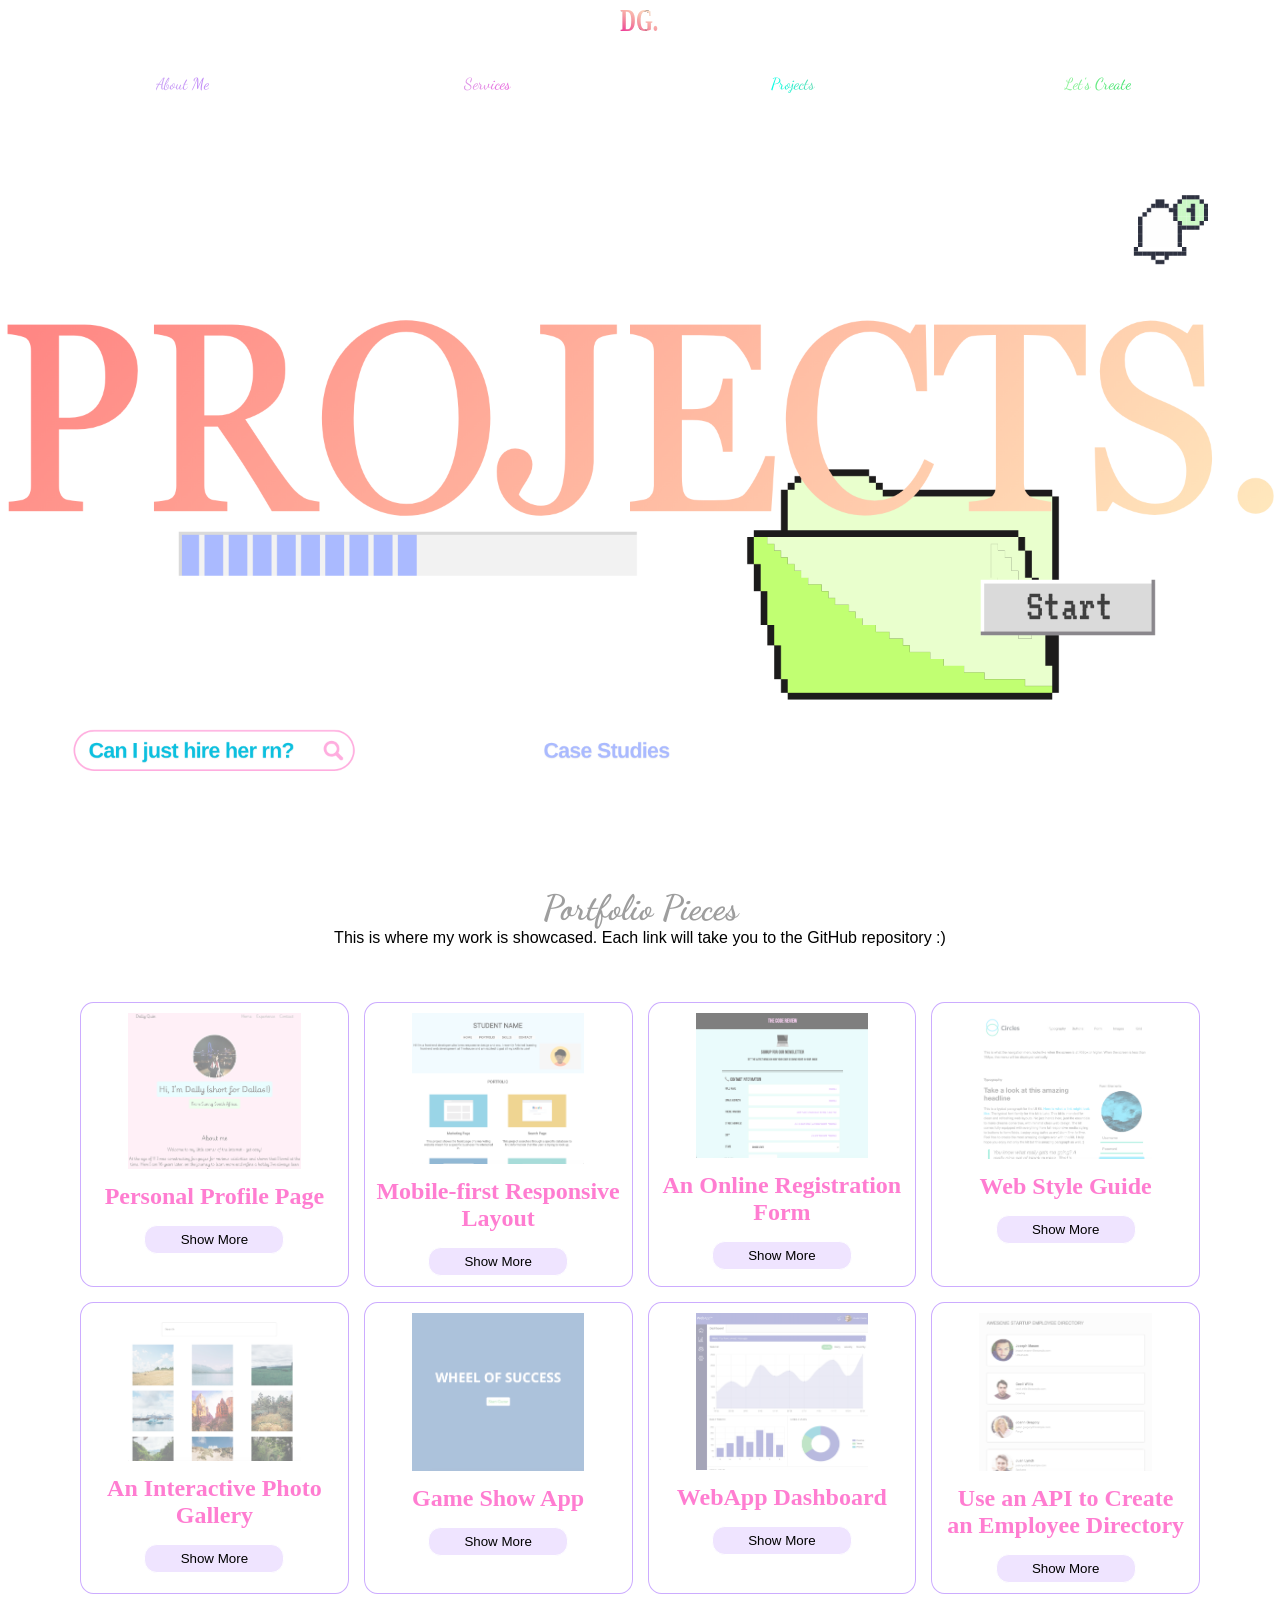
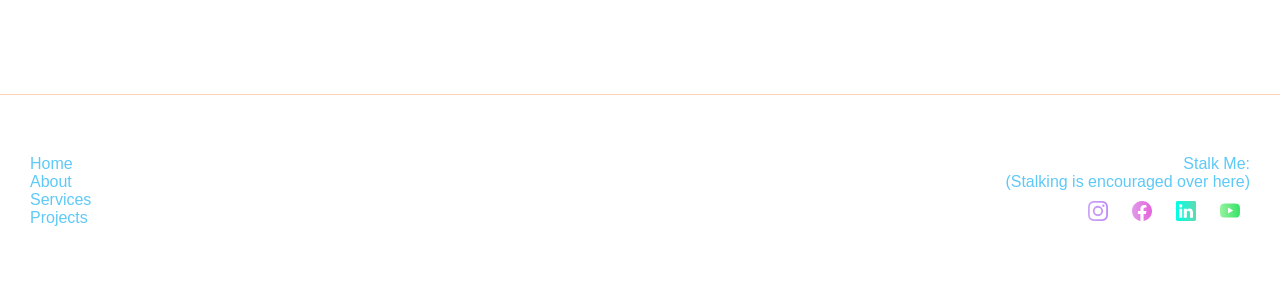
<file: projects.html>
<!DOCTYPE html>
<html lang="en">
<head>
    <meta charset="UTF-8">
    <meta name="viewport" content="width=device-width, initial-scale=1.0">
    <link rel="stylesheet" href="css/styles.css">
    <style>
        @import url('https://fonts.googleapis.com/css2?family=Dancing+Script:wght@400..700&display=swap');
    </style>
    <title>Projects</title>
</head>
<body>
    <header>
        <div class="grid-container">
            <a href="/"><img src="images/DGlogo.svg" class="svg" height="40" alt="DG Logo"></a>
        </div>
        <nav>
            <ul>
                <li><a href="about.html" aria-label="Read more about me and my story" class="about" >About Me</a></li>
                <li><a href="services.html" aria-label="Read more about what services I can offer" class="services">Services</a></li>
                <li><a href="projects.html" aria-label="Read more about the projects that I've completed" class="projects">Projects</a></li>
                <li><a href="contact.html" aria-label="Read more about how to get in contact with me" class="create">Let's Create</a></li>
            </ul>
        </nav>

        <img class="main-img" src="images/projects.png" alt="'Projects' in big bold letters with a progress bar underneath and an open file.">
    </header>

    <!-- Portfolio websites shown in different 'cards' -->

    <div class="p-info">
        <h1>Portfolio Pieces</h1>
        <p>This is where my work is showcased. Each link will take you to the GitHub repository :) </p>
    </div>

    <div class="pieces">

        <div class="project-card">
            <img src="images/first.png" alt="Screenshot image of project one. The website is pastel pink with hints of blue and green. Fun and playful font with an image of Dallas in London.">
            <h2><a href="https://dallyq.github.io/project_one/" target="_blank">Personal Profile Page</a></h2>
            <p class="moreText" style="display: none;">Technologies used: HTML & CSS.
                <br> Challenges faced: Adjusting to the box model.
                <br> Solutions implemented: Hands-on practice.
            </p>
            <button class="showMore" onclick="toggleText(this)">Show More</button>
        </div>

        <div class="project-card">
            <img src="images/second.png" alt="Screenshot image of project two. The website has a student layout with their portfolio.">
            <h2><a href="https://dallyq.github.io/responsive_layout_project_two/" target="_blank">Mobile-first Responsive Layout</a></h2>
            <p class="moreText" style="display: none;">Technologies used: HTML, CSS & Responsive Design.
                <br> Challenges faced: Fluid sizing.
                <br> Solutions implemented: box-sizing: border-box made all the difference!
            </p>
            <button class="showMore" onclick="toggleText(this)">Show More</button>
        </div>

        <div class="project-card">
            <img src="images/third.png" alt="Screenshot image of project three. The website is pastel blue and is styled for a form.">
            <h2><a href="https://dallyq.github.io/registration_form_p3/" target="_blank">An Online Registration Form</a></h2>
            <p class="moreText" style="display: none;">Technologies used: HTML, CSS, Responsive Design & Form Elements.
                <br> Challenges faced: Styling form elements.
                <br> Solutions implemented: appearance: none;
            </p>
            <button class="showMore" onclick="toggleText(this)">Show More</button>
        </div>

        <div class="project-card">
            <img src="images/fourth.png" alt="Screenshot image of project four. The website is styled like a blog with login options to the right.">
            <h2><a href="https://dallyq.github.io/style_guide_p4/" target="_blank">Web Style Guide</a></h2>
            <p class="moreText" style="display: none;">Technologies used: HTML, CSS & Sass.
                <br> Challenges faced: Adjusting to Sass.
                <br> Solutions implemented: Broke the problem into smaller pieces and tested each one in isolation before integrating it.
            </p>
            <button class="showMore" onclick="toggleText(this)">Show More</button>
        </div>

        <div class="project-card">
            <img src="images/fifth.png" alt="Screenshot image of project five. The website has a gallery style of beautiful nature photographs.">
            <h2><a href="https://dallyq.github.io/photo_gallery_v5/" target="_blank">An Interactive Photo Gallery</a></h2>
            <p class="moreText" style="display: none;">Technologies used: HTML, CSS & JavaScript.
                <br> Challenges faced: Adjusting to JavaScript.
                <br> Solutions implemented: Worked through course material to understand the syntax before applying it.
            </p>
            <button class="showMore" onclick="toggleText(this)">Show More</button>
        </div>

        <div class="project-card">
            <img src="images/sixth.png" alt="Screenshot image of project six. The website has a dark blue colour at the background with bold letters saying 'Wheel of Success'">
            <h2><a href="https://dallyq.github.io/game_show_app_p6/" target="_blank">Game Show App</a></h2>
            <p class="moreText" style="display: none;">Technologies used: HTML, CSS & JavaScript.
                <br> Challenges faced: Getting HTML, CSS, and JavaScript to work together smoothly.
                <br> Solutions implemented: Debugged with the browser console to confirm JavaScript was targeting the correct elements and built the game one feature at a time.
            </p>
            <button class="showMore" onclick="toggleText(this)">Show More</button>
        </div>

        <div class="project-card">
            <img src="images/seventh.png" alt="Screenshot image of project seven. The website has a dashboard with graphs.">
            <h2><a href="https://dallyq.github.io/web_app_dashboard_p7/" target="_blank">WebApp Dashboard</a></h2>
            <p class="moreText" style="display: none;">Technologies used: HTML, CSS, JavaScript & SVG.
                <br> Challenges faced: Using JavaScript to dynamically generate interactive UI components based on data, rather than working with static markup.
                <br> Solutions implemented: Broke the dashboard into smaller components, tested each one with sample data in the console before integrating it.
            </p>
            <button class="showMore" onclick="toggleText(this)">Show More</button>
        </div>

        <div class="project-card">
            <img src="images/eighth.png" alt="Screenshot image of project eight. The website has information on cards of people with their image, name, email address and state.">
            <h2><a href="https://dallyq.github.io/employee_directory_p8/" target="_blank">Use an API to Create an Employee Directory</a></h2>
            <p class="moreText" style="display: none;">Technologies used: HTML, CSS, JavaScript & API.
                <br> Challenges faced: Learning APIs.
                <br> Solutions implemented: Studied the API's documentation to understand its structure.
            </p>
            <button class="showMore" onclick="toggleText(this)">Show More</button>
        </div>

    </div>

<script src="js/script.js"></script>

<footer>
    <div class="bottom-left">
        <p><a href="/" aria-label="Read more on the homepage">Home</a></p>
        <p><a href="/about.html" aria-label="Read more about my story">About</a></p>
        <p><a href="/services.html" aria-label="Read more about the services I offer">Services</a></p>
        <p><a href="/projects.html" aria-label="Read more about the projects I've created">Projects</a></p>
    </div>

    <div class="bottom-right">
        <p>Stalk Me:</p>
        <p>(Stalking is encouraged over here)</p>
        <a href="https://www.instagram.com/dallygibson" aria-label="View my Instagram profile" target="_blank">
            <svg xmlns="http://www.w3.org/2000/svg" width="20" height="20" class="bi bi-instagram" viewBox="0 0 16 16">
                <defs>
                    <linearGradient id="instaGradient" x1="0%" y1="0%" x2="100%" y2="0%">
                        <stop offset="0%" stop-color="#cda7f6" />
                        <stop offset="100%" stop-color="#c088f7" />
                    </linearGradient>
                </defs>
                <path fill="url(#instaGradient)" d="M8 0C5.829 0 5.556.01 4.703.048 3.85.088 3.269.222 2.76.42a3.9 3.9 0 0 0-1.417.923A3.9 3.9 0 0 0 .42 2.76C.222 3.268.087 3.85.048 4.7.01 5.555 0 5.827 0 8.001c0 2.172.01 2.444.048 3.297.04.852.174 1.433.372 1.942.205.526.478.972.923 1.417.444.445.89.719 1.416.923.51.198 1.09.333 1.942.372C5.555 15.99 5.827 16 8 16s2.444-.01 3.298-.048c.851-.04 1.434-.174 1.943-.372a3.9 3.9 0 0 0 1.416-.923c.445-.445.718-.891.923-1.417.197-.509.332-1.09.372-1.942C15.99 10.445 16 10.173 16 8s-.01-2.445-.048-3.299c-.04-.851-.175-1.433-.372-1.941a3.9 3.9 0 0 0-.923-1.417A3.9 3.9 0 0 0 13.24.42c-.51-.198-1.092-.333-1.943-.372C10.443.01 10.172 0 7.998 0zm-.717 1.442h.718c2.136 0 2.389.007 3.232.046.78.035 1.204.166 1.486.275.373.145.64.319.92.599s.453.546.598.92c.11.281.24.705.275 1.485.039.843.047 1.096.047 3.231s-.008 2.389-.047 3.232c-.035.78-.166 1.203-.275 1.485a2.5 2.5 0 0 1-.599.919c-.28.28-.546.453-.92.598-.28.11-.704.24-1.485.276-.843.038-1.096.047-3.232.047s-2.39-.009-3.233-.047c-.78-.036-1.203-.166-1.485-.276a2.5 2.5 0 0 1-.92-.598 2.5 2.5 0 0 1-.6-.92c-.109-.281-.24-.705-.275-1.485-.038-.843-.046-1.096-.046-3.233s.008-2.388.046-3.231c.036-.78.166-1.204.276-1.486.145-.373.319-.64.599-.92s.546-.453.92-.598c.282-.11.705-.24 1.485-.276.738-.034 1.024-.044 2.515-.045zm4.988 1.328a.96.96 0 1 0 0 1.92.96.96 0 0 0 0-1.92m-4.27 1.122a4.109 4.109 0 1 0 0 8.217 4.109 4.109 0 0 0 0-8.217m0 1.441a2.667 2.667 0 1 1 0 5.334 2.667 2.667 0 0 1 0-5.334"/>
            </svg>
        </a>
        <a href="https://www.facebook.com/dallygibson8/" aria-label="View my Facebook profile" target="_blank">
            <svg xmlns="http://www.w3.org/2000/svg" width="20" height="20" class="bi bi-facebook" viewBox="0 0 16 16">
                <defs>
                    <linearGradient id="fbGradient" x1="0%" y1="0%" x2="100%" y2="0%">
                        <stop offset="0%" stop-color="#df9be9" />
                        <stop offset="100%" stop-color="#e762dc" />
                    </linearGradient>
                </defs>
                <path fill="url(#fbGradient)" d="M16 8.049c0-4.446-3.582-8.05-8-8.05C3.58 0-.002 3.603-.002 8.05c0 4.017 2.926 7.347 6.75 7.951v-5.625h-2.03V8.05H6.75V6.275c0-2.017 1.195-3.131 3.022-3.131.876 0 1.791.157 1.791.157v1.98h-1.009c-.993 0-1.303.621-1.303 1.258v1.51h2.218l-.354 2.326H9.25V16c3.824-.604 6.75-3.934 6.75-7.951"/>
            </svg>
        </a>
        <a href="https://www.linkedin.com/in/dallas-gibson-01b901161/" aria-label="View my LinkedIn profile" target="_blank">
            <svg xmlns="http://www.w3.org/2000/svg" width="20" height="20" class="bi bi-linkedin" viewBox="0 0 16 16">
                <defs>
                    <linearGradient id="liGradient" x1="0%" y1="0%" x2="100%" y2="0%">
                        <stop offset="0%" stop-color="#00ffe5" />
                        <stop offset="100%" stop-color="#5ddbb3" />
                    </linearGradient>
                </defs>
                <path fill="url(#liGradient)" d="M0 1.146C0 .513.526 0 1.175 0h13.65C15.474 0 16 .513 16 1.146v13.708c0 .633-.526 1.146-1.175 1.146H1.175C.526 16 0 15.487 0 14.854zm4.943 12.248V6.169H2.542v7.225zm-1.2-8.212c.837 0 1.358-.554 1.358-1.248-.015-.709-.52-1.248-1.342-1.248S2.4 3.226 2.4 3.934c0 .694.521 1.248 1.327 1.248zm4.908 8.212V9.359c0-.216.016-.432.08-.586.173-.431.568-.878 1.232-.878.869 0 1.216.662 1.216 1.634v3.865h2.401V9.25c0-2.22-1.184-3.252-2.764-3.252-1.274 0-1.845.7-2.165 1.193v.025h-.016l.016-.025V6.169h-2.4c.03.678 0 7.225 0 7.225z"/>
            </svg>
        </a>
        <a href="http://youtube.com/@dallyirl" aria-label="View my YouTube page" target="_blank">
            <svg xmlns="http://www.w3.org/2000/svg" width="20" height="20" class="bi bi-youtube" viewBox="0 0 16 16">
                <defs>
                    <linearGradient id="ytGradient" x1="0%" y1="0%" x2="100%" y2="0%">
                        <stop offset="0%" stop-color="#95f39e" />
                        <stop offset="100%" stop-color="#35e266" />
                    </linearGradient>
                </defs>
                <path fill="url(#ytGradient)" d="M8.051 1.999h.089c.822.003 4.987.033 6.11.335a2.01 2.01 0 0 1 1.415 1.42c.101.38.172.883.22 1.402l.01.104.022.26.008.104c.065.914.073 1.77.074 1.957v.075c-.001.194-.01 1.108-.082 2.06l-.008.105-.009.104c-.05.572-.124 1.14-.235 1.558a2.01 2.01 0 0 1-1.415 1.42c-1.16.312-5.569.334-6.18.335h-.142c-.309 0-1.587-.006-2.927-.052l-.17-.006-.087-.004-.171-.007-.171-.007c-1.11-.049-2.167-.128-2.654-.26a2.01 2.01 0 0 1-1.415-1.419c-.111-.417-.185-.986-.235-1.558L.09 9.82l-.008-.104A31 31 0 0 1 0 7.68v-.123c.002-.215.01-.958.064-1.778l.007-.103.003-.052.008-.104.022-.26.01-.104c.048-.519.119-1.023.22-1.402a2.01 2.01 0 0 1 1.415-1.42c.487-.13 1.544-.21 2.654-.26l.17-.007.172-.006.086-.003.171-.007A100 100 0 0 1 7.858 2zM6.4 5.209v4.818l4.157-2.408z"/>
            </svg>
        </a>
    </div>
</footer>

</body>

</html>
</file>
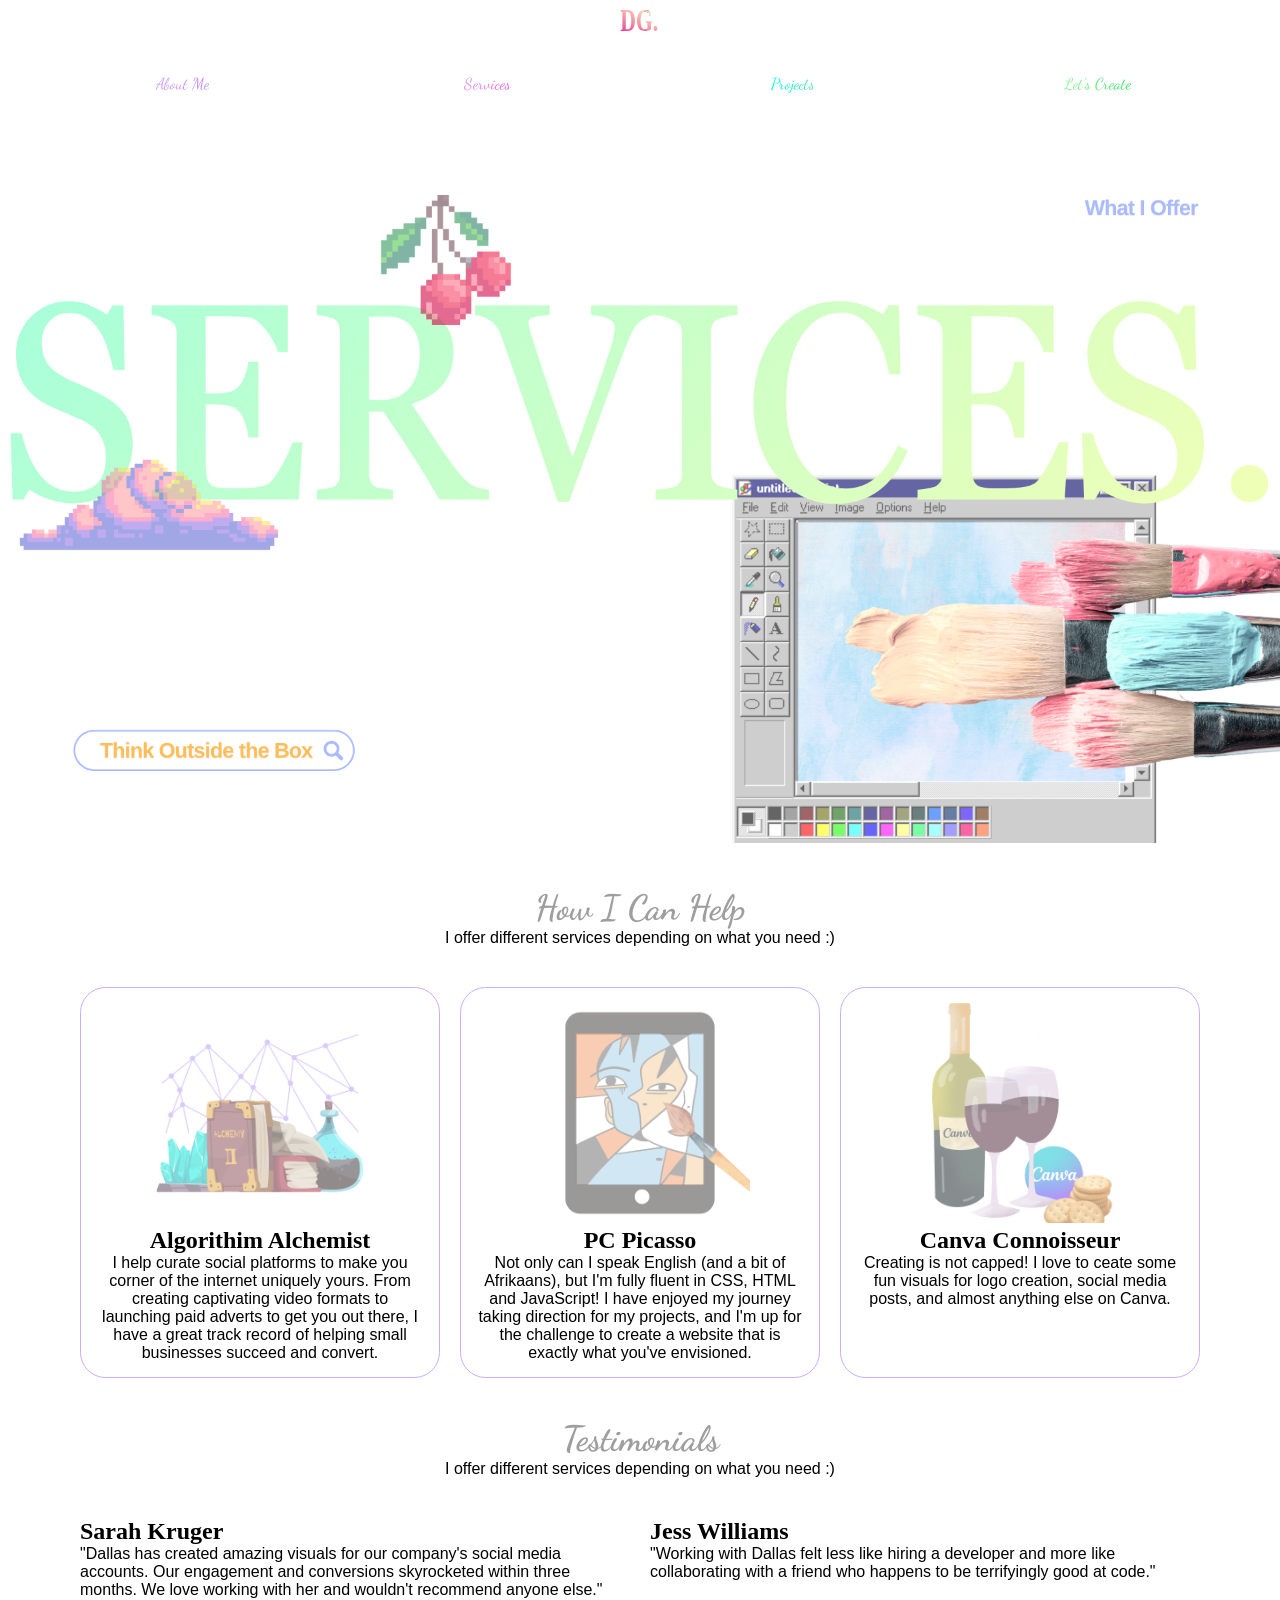
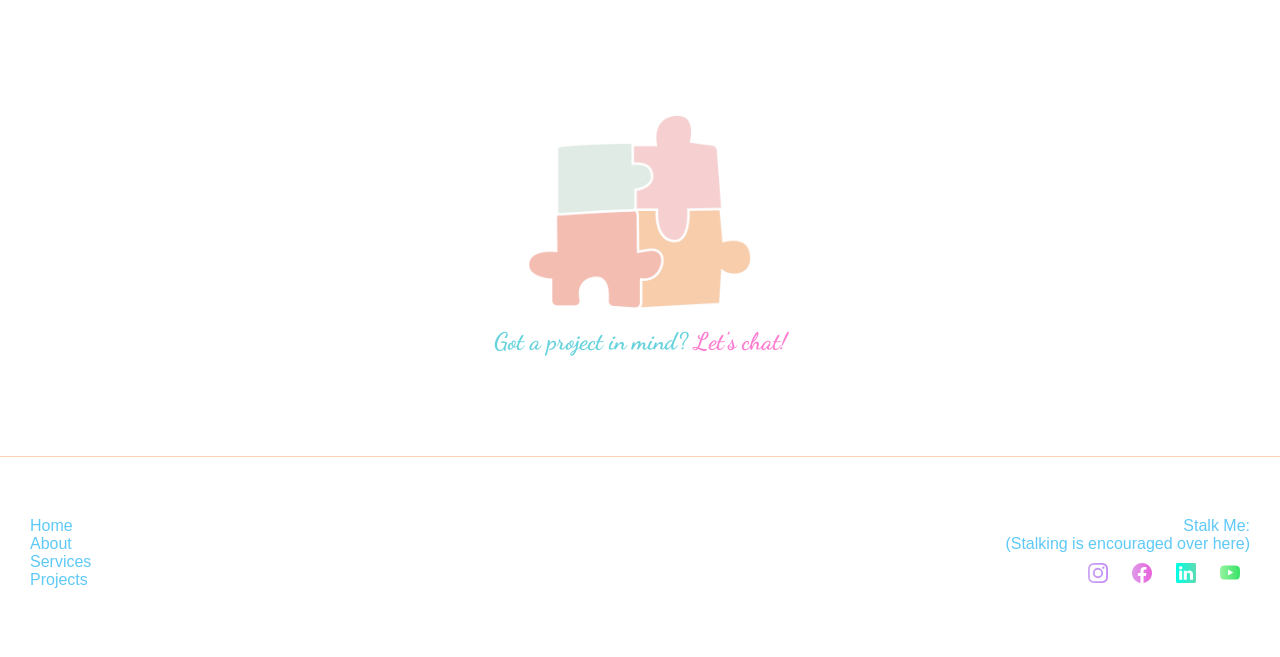
<file: services.html>
<!DOCTYPE html>
<html lang="en">
<head>
    <meta charset="UTF-8">
    <meta name="viewport" content="width=device-width, initial-scale=1.0">
    <link rel="stylesheet" href="css/styles.css">
    <style>
        @import url('https://fonts.googleapis.com/css2?family=Dancing+Script:wght@400..700&display=swap');
    </style>
    <title>Services</title>
</head>
<body>
    <header>
        <div class="grid-container">
            <a href="/"><img src="images/DGlogo.svg" class="svg" height="40" alt="DG Logo"></a>
        </div>
        <nav>
            <ul>
                <li><a href="about.html" aria-label="Read more about me and my story" class="about" >About Me</a></li>
                <li><a href="services.html" aria-label="Read more about what services I can offer" class="services">Services</a></li>
                <li><a href="projects.html" aria-label="Read more about the projects that I've completed" class="projects">Projects</a></li>
                <li><a href="contact.html" aria-label="Read more about how to get in contact with me" class="create">Let's Create</a></li>
            </ul>
        </nav>

        <img class="main-img" src="images/services.png" alt="'Services' in big, bold text with 'paint' windows with paintbrushes across. Touch of cherries and clouds to add vintage, pixelated and pastel vibe.">
    </header>

    <!-- Showcasinf what I can do in a grid layout -->

    <div class="help">
        <h1>How I Can Help</h1>
        <p>I offer different services depending on what you need :) </p>
    </div>

    <div class="grid-container2">

        <div class="section1">
            <img class="alchemist" src="images/alchemist.png" alt="Alchemy books, potions and crystals with algorithim connecting dots on top to give a star constellation look.">
            <h2>Algorithim Alchemist</h2>
            <p>I help curate social platforms to make you corner of the internet uniquely yours. 
                From creating captivating video formats to launching paid adverts to get you out there,
                I have a great track record of helping small businesses succeed and convert.
            </p>
        </div>

        <div class="section2">
            <img class="picasso" src="images/artist.png" alt="An abstract Picasso style painting on a black iPad with a paintbrush on top.">
            <h2>PC Picasso</h2>
            <p>Not only can I speak English (and a bit of Afrikaans), but I'm fully fluent in CSS, 
                HTML and JavaScript! I have enjoyed my journey taking direction for my projects, and 
                I'm up for the challenge to create a website that is exactly what you've envisioned.
            </p>
        </div>

        <div class="section3">
            <img class="canva" src="images/connoisseur.png" alt="A wine bottle with two red wine glasses next to it. Bottle has 'Canva' written on it and the Canva logo next to crackers.">
            <h2>Canva Connoisseur</h2>
            <p>Creating is not capped! I love to ceate some fun visuals for logo creation, social media
                posts, and almost anything else on Canva. 
            </p>
        </div>

    </div>

    <!-- Testimonial section -->

    <div class="testimonials">
        <h1>Testimonials</h1>
        <p>I offer different services depending on what you need :) </p>
    </div>

    <div class="grid-container3">

        <div class="testimonial1">
            <h2>Sarah Kruger</h2>
            <p>"Dallas has created amazing visuals for our company's social media accounts. 
                Our engagement and conversions skyrocketed within three months. We love
                working with her and wouldn't recommend anyone else."
            </p>
        </div>

        <div class="testimonial2">
            <h2>Jess Williams</h2>
            <p>"Working with Dallas felt less like hiring a developer and more like 
                collaborating with a friend who happens to be terrifyingly good at code."
            </p>
        </div>

    </div>

    <!-- CTA section -->

    <div class="cta">
        <img class="puzzle" src="images/puzzle.png" alt="Four puzzle pieaces fit together in a square shape with pastel colors.">
        <h1>Got a project in mind? <a href="contact.html">Let's chat!</a></h1>
    </div>

<script src="js/script.js"></script>

<footer>
    <div class="bottom-left">
        <p><a href="/" aria-label="Read more on the homepage">Home</a></p>
        <p><a href="/about.html" aria-label="Read more about my story">About</a></p>
        <p><a href="/services.html" aria-label="Read more about the services I offer">Services</a></p>
        <p><a href="/projects.html" aria-label="Read more about the projects I've created">Projects</a></p>
    </div>

    <div class="bottom-right">
        <p>Stalk Me:</p>
        <p>(Stalking is encouraged over here)</p>
        <a href="https://www.instagram.com/dallygibson" aria-label="View my Instagram profile" target="_blank">
            <svg xmlns="http://www.w3.org/2000/svg" width="20" height="20" class="bi bi-instagram" viewBox="0 0 16 16">
                <defs>
                    <linearGradient id="instaGradient" x1="0%" y1="0%" x2="100%" y2="0%">
                        <stop offset="0%" stop-color="#cda7f6" />
                        <stop offset="100%" stop-color="#c088f7" />
                    </linearGradient>
                </defs>
                <path fill="url(#instaGradient)" d="M8 0C5.829 0 5.556.01 4.703.048 3.85.088 3.269.222 2.76.42a3.9 3.9 0 0 0-1.417.923A3.9 3.9 0 0 0 .42 2.76C.222 3.268.087 3.85.048 4.7.01 5.555 0 5.827 0 8.001c0 2.172.01 2.444.048 3.297.04.852.174 1.433.372 1.942.205.526.478.972.923 1.417.444.445.89.719 1.416.923.51.198 1.09.333 1.942.372C5.555 15.99 5.827 16 8 16s2.444-.01 3.298-.048c.851-.04 1.434-.174 1.943-.372a3.9 3.9 0 0 0 1.416-.923c.445-.445.718-.891.923-1.417.197-.509.332-1.09.372-1.942C15.99 10.445 16 10.173 16 8s-.01-2.445-.048-3.299c-.04-.851-.175-1.433-.372-1.941a3.9 3.9 0 0 0-.923-1.417A3.9 3.9 0 0 0 13.24.42c-.51-.198-1.092-.333-1.943-.372C10.443.01 10.172 0 7.998 0zm-.717 1.442h.718c2.136 0 2.389.007 3.232.046.78.035 1.204.166 1.486.275.373.145.64.319.92.599s.453.546.598.92c.11.281.24.705.275 1.485.039.843.047 1.096.047 3.231s-.008 2.389-.047 3.232c-.035.78-.166 1.203-.275 1.485a2.5 2.5 0 0 1-.599.919c-.28.28-.546.453-.92.598-.28.11-.704.24-1.485.276-.843.038-1.096.047-3.232.047s-2.39-.009-3.233-.047c-.78-.036-1.203-.166-1.485-.276a2.5 2.5 0 0 1-.92-.598 2.5 2.5 0 0 1-.6-.92c-.109-.281-.24-.705-.275-1.485-.038-.843-.046-1.096-.046-3.233s.008-2.388.046-3.231c.036-.78.166-1.204.276-1.486.145-.373.319-.64.599-.92s.546-.453.92-.598c.282-.11.705-.24 1.485-.276.738-.034 1.024-.044 2.515-.045zm4.988 1.328a.96.96 0 1 0 0 1.92.96.96 0 0 0 0-1.92m-4.27 1.122a4.109 4.109 0 1 0 0 8.217 4.109 4.109 0 0 0 0-8.217m0 1.441a2.667 2.667 0 1 1 0 5.334 2.667 2.667 0 0 1 0-5.334"/>
            </svg>
        </a>
        <a href="https://www.facebook.com/dallygibson8/" aria-label="View my Facebook profile" target="_blank">
            <svg xmlns="http://www.w3.org/2000/svg" width="20" height="20" class="bi bi-facebook" viewBox="0 0 16 16">
                <defs>
                    <linearGradient id="fbGradient" x1="0%" y1="0%" x2="100%" y2="0%">
                        <stop offset="0%" stop-color="#df9be9" />
                        <stop offset="100%" stop-color="#e762dc" />
                    </linearGradient>
                </defs>
                <path fill="url(#fbGradient)" d="M16 8.049c0-4.446-3.582-8.05-8-8.05C3.58 0-.002 3.603-.002 8.05c0 4.017 2.926 7.347 6.75 7.951v-5.625h-2.03V8.05H6.75V6.275c0-2.017 1.195-3.131 3.022-3.131.876 0 1.791.157 1.791.157v1.98h-1.009c-.993 0-1.303.621-1.303 1.258v1.51h2.218l-.354 2.326H9.25V16c3.824-.604 6.75-3.934 6.75-7.951"/>
            </svg>
        </a>
        <a href="https://www.linkedin.com/in/dallas-gibson-01b901161/" aria-label="View my LinkedIn profile" target="_blank">
            <svg xmlns="http://www.w3.org/2000/svg" width="20" height="20" class="bi bi-linkedin" viewBox="0 0 16 16">
                <defs>
                    <linearGradient id="liGradient" x1="0%" y1="0%" x2="100%" y2="0%">
                        <stop offset="0%" stop-color="#00ffe5" />
                        <stop offset="100%" stop-color="#5ddbb3" />
                    </linearGradient>
                </defs>
                <path fill="url(#liGradient)" d="M0 1.146C0 .513.526 0 1.175 0h13.65C15.474 0 16 .513 16 1.146v13.708c0 .633-.526 1.146-1.175 1.146H1.175C.526 16 0 15.487 0 14.854zm4.943 12.248V6.169H2.542v7.225zm-1.2-8.212c.837 0 1.358-.554 1.358-1.248-.015-.709-.52-1.248-1.342-1.248S2.4 3.226 2.4 3.934c0 .694.521 1.248 1.327 1.248zm4.908 8.212V9.359c0-.216.016-.432.08-.586.173-.431.568-.878 1.232-.878.869 0 1.216.662 1.216 1.634v3.865h2.401V9.25c0-2.22-1.184-3.252-2.764-3.252-1.274 0-1.845.7-2.165 1.193v.025h-.016l.016-.025V6.169h-2.4c.03.678 0 7.225 0 7.225z"/>
            </svg>
        </a>
        <a href="http://youtube.com/@dallyirl" aria-label="View my YouTube page" target="_blank">
            <svg xmlns="http://www.w3.org/2000/svg" width="20" height="20" class="bi bi-youtube" viewBox="0 0 16 16">
                <defs>
                    <linearGradient id="ytGradient" x1="0%" y1="0%" x2="100%" y2="0%">
                        <stop offset="0%" stop-color="#95f39e" />
                        <stop offset="100%" stop-color="#35e266" />
                    </linearGradient>
                </defs>
                <path fill="url(#ytGradient)" d="M8.051 1.999h.089c.822.003 4.987.033 6.11.335a2.01 2.01 0 0 1 1.415 1.42c.101.38.172.883.22 1.402l.01.104.022.26.008.104c.065.914.073 1.77.074 1.957v.075c-.001.194-.01 1.108-.082 2.06l-.008.105-.009.104c-.05.572-.124 1.14-.235 1.558a2.01 2.01 0 0 1-1.415 1.42c-1.16.312-5.569.334-6.18.335h-.142c-.309 0-1.587-.006-2.927-.052l-.17-.006-.087-.004-.171-.007-.171-.007c-1.11-.049-2.167-.128-2.654-.26a2.01 2.01 0 0 1-1.415-1.419c-.111-.417-.185-.986-.235-1.558L.09 9.82l-.008-.104A31 31 0 0 1 0 7.68v-.123c.002-.215.01-.958.064-1.778l.007-.103.003-.052.008-.104.022-.26.01-.104c.048-.519.119-1.023.22-1.402a2.01 2.01 0 0 1 1.415-1.42c.487-.13 1.544-.21 2.654-.26l.17-.007.172-.006.086-.003.171-.007A100 100 0 0 1 7.858 2zM6.4 5.209v4.818l4.157-2.408z"/>
            </svg>
        </a>
    </div>
</footer>

</body>

</html>
</file>
<file: css/styles.css>
﻿*{box-sizing:border-box;margin:0;padding:0;cursor:crosshair}.main-img{width:100%}p{font-family:Arial, Helvetica, sans-serif}h1{font-family:"Dancing Script", cursive;font-size:35px;color:#9e9e9e}a{text-decoration:none;color:#ff7dd1}a:not(.navli):hover{color:#ffb8e6}.grid-container{display:grid;justify-content:center}nav{background-color:white;width:100%;padding:30px}@media (min-width: 481px) and (max-width: 1023px){nav{position:sticky;top:0;z-index:1000}}@media (max-width: 480px){nav{position:static;padding:0px}}nav ul{display:grid;grid-template-columns:repeat(4, 1fr);justify-items:center;align-items:center;list-style-type:none;font-family:'Snell Roundhand'}@media (max-width: 480px){nav ul{grid-template-columns:1fr}}.projects,.services,.about,.create{font-family:"Dancing Script", cursive;text-decoration:none;font-weight:400;display:inline-block;transform:scale(1);transition:transform 0.3s cubic-bezier(0.34, 1.56, 0.64, 1)}.projects:hover,.projects:hover,.projects:hover,.projects:hover,.services:hover,.services:hover,.services:hover,.services:hover,.about:hover,.about:hover,.about:hover,.about:hover,.create:hover,.create:hover,.create:hover,.create:hover{transform:scale(1.15)}.projects:active,.projects:active,.projects:active,.projects:active,.services:active,.services:active,.services:active,.services:active,.about:active,.about:active,.about:active,.about:active,.create:active,.create:active,.create:active,.create:active{transform:scale(0.95)}.about{background-image:linear-gradient(to right, #cda7f6, #c088f7);color:transparent;-webkit-background-clip:text;background-clip:text;-webkit-text-fill-color:transparent}.services{background-image:linear-gradient(to right, #df9be9, #e762dc);color:transparent;-webkit-background-clip:text;background-clip:text;-webkit-text-fill-color:transparent}.projects{background-image:linear-gradient(to right, #00ffe5, #5ddbb3);color:transparent;-webkit-background-clip:text;background-clip:text;-webkit-text-fill-color:transparent}.create{background-image:linear-gradient(to right, #95f39e, #35e266);color:transparent;-webkit-background-clip:text;background-clip:text;-webkit-text-fill-color:transparent}footer{margin-top:100px;border-top:solid 1px #fed3b5;padding-top:60px;padding-bottom:60px;padding-left:30px;padding-right:30px;display:grid;grid-template-columns:1fr 1fr}@media (max-width: 480px){footer{grid-template-columns:1fr;grid-template-rows:1fr}}.bottom-right{text-align:right}@media (max-width: 480px){.bottom-right{padding-top:10px;text-align:left}}.bottom-right svg{margin:10px}footer a,footer p{color:#5ec9f7}footer svg{display:inline-block;transform:scale(1);transition:transform 0.3s cubic-bezier(0.34, 1.56, 0.64, 1)}footer svg:hover{transform:scale(1.15)}footer svg:active{transform:scale(0.95)}.p-info{padding:40px}.pieces{max-width:1200px;margin-inline:auto;display:grid;grid-template-columns:repeat(auto-fit, minmax(220px, 1fr));grid-gap:15px;padding-inline:40px 40px;padding-top:15px}@media (max-width: 480px){.pieces{grid-template-columns:1fr}}@media (min-width: 1024px){.pieces{grid-template-columns:repeat(4, 1fr)}}.project-card{transition:transform 0.25s ease, box-shadow 0.25s ease;border:solid 0.5px #ccacff;border-radius:5%;padding:10px 10px;text-align:center;min-width:200px}.project-card:hover{transform:translateY(-8px);box-shadow:0 12px 24px rgba(0,0,0,0.15)}.project-card>:first-child{opacity:50%}.project-card img{width:70%}.project-card button{background-color:#efe4ff;border-radius:1vw;border:1px solid #fff;margin-top:5px;padding:6px;width:140px}.project-card h2{padding:10px 0}.grid-container4{max-width:1200px;margin-inline:auto;padding-top:60px;padding-left:40px;padding-right:40px;display:grid;align-items:center}@media (max-width: 480px){.grid-container4{grid-template-columns:1fr;grid-template-areas:"form" "response"}}@media (min-width: 481px) and (max-width: 1023px){.grid-container4{grid-template-columns:repeat(3, 1fr);grid-template-areas:"form form response" "form form response"}}@media (min-width: 1024px){.grid-container4{grid-template-columns:repeat(3, 1fr);grid-template-areas:"form form response" "form form response"}}#myForm{display:flex;flex-direction:column;grid-area:form}#myForm h1,#myForm p{text-align:center}#myForm p{padding-bottom:20px}#myForm input,#myForm label,#myForm textarea{margin-bottom:8px}#myForm button{background-color:#efe4ff;border-radius:1vw;border:1px solid #fff;margin-top:5px;padding:9px;transform:scale(1);transition:transform 0.3s cubic-bezier(0.34, 1.56, 0.64, 1)}#myForm button:hover{transform:scale(1.08)}#myForm button:active{transform:scale(0.95)}#myForm input[type="text"],#myForm input[type="email"],#myForm textarea{padding:8px;border:1px solid #7de6ca;border-radius:0.5vw}#myForm input[type="text"]:focus,#myForm input[type="email"]:focus,#myForm textarea:focus{outline:none}#message{height:120px}.response{grid-area:response;display:flex;justify-content:center}.response img{width:80%;opacity:70%}@media (max-width: 480px){.response img{padding-top:30px;width:50%}}textarea{font-family:inherit;font-size:inherit}textarea::placeholder{padding-left:5px;font-family:"Dancing Script", cursive;color:#f0d0b5;font-size:150%}.bio,.homepage,.featured{max-width:1200px;margin-inline:auto}@media (max-width: 480px){body{min-width:330px}}.cherries{grid-area:cherries}.bow{grid-area:bow}.rose{grid-area:rose}.bio-text{grid-area:bio}.bio{display:grid;padding:40px;text-align:center;color:#e186fa}.bio img{justify-self:center;width:30%;opacity:70%}.bio p{padding-top:30px}@media (min-width: 1024px){.bio p{font-size:25px}}@media (max-width: 480px){.bio{grid-template-columns:1fr;grid-template-areas:"cherries" "bio" "bow"}.bio .rose{display:none}.bio .bow{padding-top:30px}.bio img{width:20%}}@media (min-width: 481px) and (max-width: 1023px){.bio{grid-template-columns:repeat(3, 1fr);grid-template-areas:"cherries bow rose" "bio bio bio"}}@media (min-width: 1024px){.bio{grid-template-columns:repeat(3, 1fr);grid-template-areas:"cherries bow rose" "bio bio bio"}}.homepage{padding:0 40px;display:grid;grid-gap:15px;padding-bottom:40px}.homepage a{display:inline-block;padding-top:10px}.homepage .my-story,.homepage .what-i-did,.homepage .what-i-do,.homepage .contact-me{flex-direction:column;align-items:center;text-align:center;border-radius:12px}@media (max-width: 480px){.homepage{padding-right:40px;padding-left:40px;grid-template-columns:1fr;grid-template-areas:"mystory" "whatido" "whatidid" "contactme" "fcontainer"}}@media (min-width: 481px) and (max-width: 1023px){.homepage{padding-right:40px;padding-left:40px;grid-template-columns:repeat(2, 1fr);grid-template-areas:"mystory whatido" "whatidid contactme" "fcontainer fcontainer"}}@media (min-width: 1024px){.homepage{grid-template-columns:repeat(2, 1fr);grid-template-areas:"mystory whatido" "whatidid contactme" "fcontainer fcontainer"}.homepage h1{align-items:flex-end}}.homepage img{width:60%}.my-story,.what-i-did,.what-i-do,.contact-me{border:1px #a6fff6 solid;border-radius:2vw}.my-story p,.what-i-did p,.what-i-do p,.contact-me p{margin:15px}.featured{grid-area:fcontainer}.featured h1{grid-area:featured}.featured img{grid-area:featuredimg;justify-self:center;align-self:center;padding:15px;width:60%;opacity:70%}.featured p{grid-area:featuredp;margin:15px}.featured{margin-top:40px;display:grid;border:1px #e8ba79 solid;border-radius:2vw}.featured h1{display:flex;justify-content:flex-start;align-items:flex-end;margin:15px}@media (max-width: 480px){.featured{text-align:center;grid-template-columns:1fr;grid-template-areas:"featured" "featuredimg" "featuredp"}.featured h1{justify-content:center;align-items:center}}@media (min-width: 481px) and (max-width: 1023px){.featured{grid-template-columns:1fr 1fr;grid-template-areas:"featured featuredimg" "featuredp featuredimg"}}@media (min-width: 1024px){.featured{grid-template-columns:1fr 1fr;grid-template-areas:"featured featuredimg" "featuredp featuredimg"}}.mail{margin:40px}.p-info,.mail{text-align:center}.primary p,.secondary p{color:#857e96}.primary,.secondary,.mail{padding:0 40px;max-width:1200px;margin-inline:auto}.primary{display:grid;align-items:start;align-items:stretch;justify-items:stretch}@media (max-width: 480px){.primary{grid-template-columns:1fr;grid-template-areas:"tw" "img" "a" "b" "c" "d" "e"}}@media (min-width: 481px) and (max-width: 1023px){.primary{grid-template-columns:1fr;grid-template-areas:"a" "b" "img" "c" "d" "e"}.primary img{padding:40px 0}}@media (min-width: 1024px){.primary{grid-template-columns:1fr 1fr;grid-template-areas:"a img" "b img" "c img" "d d" "e e"}}.a{padding:10px 0;grid-area:a}.b{padding:10px 0;grid-area:b}.c{padding:10px 0;grid-area:c}.d{padding:10px 0;grid-area:d}.e{padding:10px 0;grid-area:e}.hoverImageWrapper{position:relative;display:flex;grid-area:img}.f{padding:10px;justify-self:center;align-self:center;width:100%;height:auto;max-width:547px;object-fit:cover;border-radius:10px;max-width:100%;transition:filter 0.5s}@media (max-width: 480px){.f{padding:10px}}.hoverImageWrapper::after{content:"Iced coffee (with sprinkles) and a dream! ❤︎⁠";position:absolute;top:0;left:0;width:100%;height:100%;color:#ffffff;text-align:center;display:flex;justify-content:center;align-items:center;opacity:0;transition:opacity 0.5s;pointer-events:none}.hoverImageWrapper:hover .f{filter:blur(20px)}.hoverImageWrapper:hover::after{opacity:1}.connect{background-color:#00ffe5}.help,.testimonials{text-align:center;padding:40px 40px}.section1{grid-area:s1}.section2{grid-area:s2}.section3{grid-area:s3}.cta{grid-area:cta}.testimonial1{grid-area:t1}.testimonial2{grid-area:t2}.grid-container2,.grid-container3,.testimonials,.cta,.testimonial1,.testimonial2{max-width:1200px;margin-inline:auto}.grid-container2{display:grid;grid-gap:20px;padding:0 40px}.grid-container2 img{align-items:center;justify-content:center;justify-items:center;justify-self:center;opacity:70%}@media (max-width: 480px){.grid-container2{grid-template-columns:1fr;grid-template-areas:"s1" "s2" "s3"}}@media (min-width: 481px) and (max-width: 1023px){.grid-container2{grid-template-columns:1fr 1fr;grid-template-areas:"s1 s2" "s3 s3"}}@media (min-width: 1024px){.grid-container2{grid-template-columns:repeat(3, 1fr);grid-template-areas:"s1 s2 s3"}}.alchemist,.picasso,.canva{width:80%}.section1,.section2,.section3{transition:transform 0.25s ease, box-shadow 0.25s ease;border:solid 0.5px #ccacff;border-radius:2vw;padding:15px 15px;text-align:center;min-width:200px}.section1:hover,.section2:hover,.section3:hover{transform:translateY(-8px);box-shadow:0 12px 24px rgba(0,0,0,0.15)}.section1>:first-child,.section2>:first-child,.section3>:first-child{opacity:50%}.section1 img,.section2 img,.section3 img{max-width:220px;width:100%}h3{text-transform:uppercase;padding-bottom:5px;color:#bc77f5}.cta{margin-top:100px;text-align:center;padding:0 40px}.cta h1{font-size:1.5rem;color:#66d2dc}.cta img{width:20%;opacity:50%}.grid-container3{display:grid;grid-gap:20px;padding:0 40px}@media (max-width: 480px){.grid-container3{grid-template-columns:1fr;grid-template-areas:"t1" "t2"}}@media (min-width: 481px) and (max-width: 1023px){.grid-container3{grid-template-columns:1fr 1fr;grid-template-areas:"t1 t2"}}@media (min-width: 1024px){.grid-container3{grid-template-columns:1fr 1fr;grid-template-areas:"t1 t2"}}
</file>
